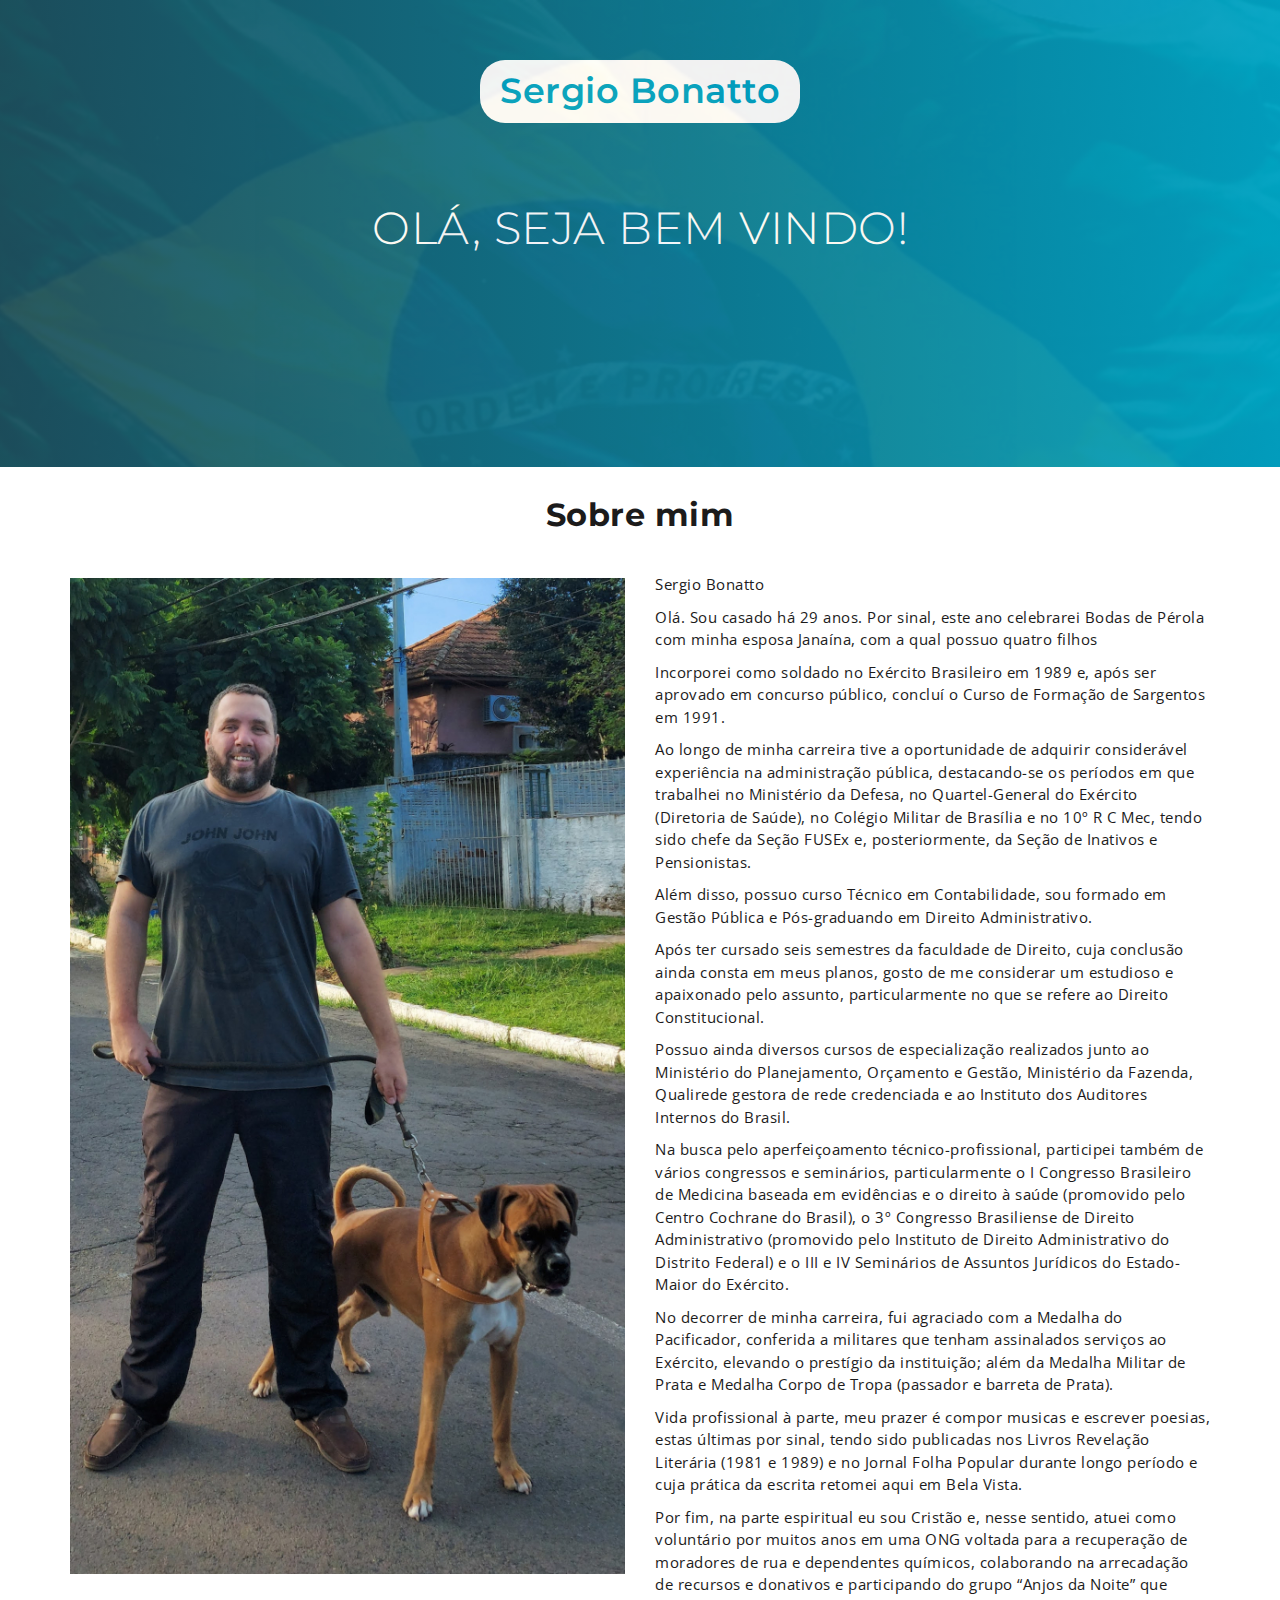
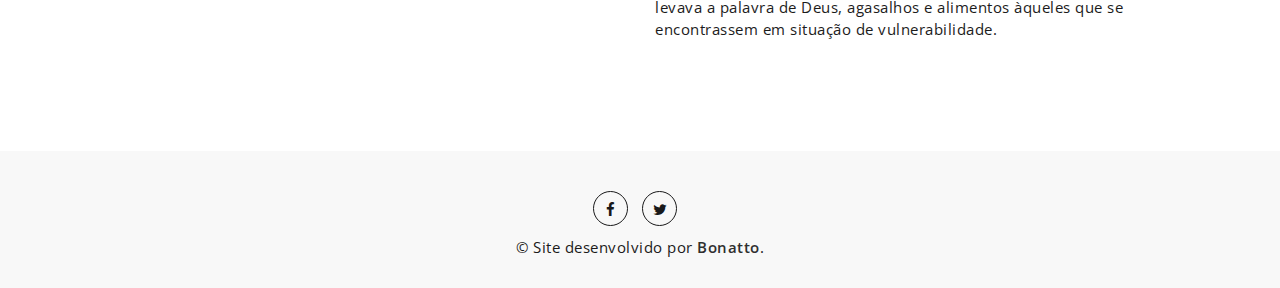
<file: index.html>
<!DOCTYPE html>
<html lang="en">
  <head>
    <meta charset="utf-8">
    <meta http-equiv="X-UA-Compatible" content="IE=edge">
    <meta name="viewport" content="width=device-width, initial-scale=1"/>
    <meta name="description" content="Oficial do Exército Brasileiro, formado em gestão publica, filiado ao partido avante"/>

		<!--[if lt IE 9]>
     The above 3 meta tags *must* come first in the head; any other head content must come *after* these tags -->
    <title>Tenente Bonatto</title>
    <!-- Favicon -->
    <link rel="shortcut icon" type="image/icon" href="assets/images/favicon.png"/>
    <!-- Font Awesome -->
    <link href="https://maxcdn.bootstrapcdn.com/font-awesome/4.6.3/css/font-awesome.min.css" rel="stylesheet">
    <!-- Bootstrap -->
    <link href="assets/css/bootstrap.min.css" rel="stylesheet">
    <!-- Slick slider -->
    <link href="assets/css/slick.css" rel="stylesheet">
    <!-- Theme color -->
    <link id="switcher" href="assets/css/theme-color/default-theme.css" rel="stylesheet">

    <!-- Main Style -->
    <link href="style.css" rel="stylesheet">

    <!-- Fonts -->

    <!-- Open Sans for body font -->
	<link href="https://fonts.googleapis.com/css?family=Open+Sans:300,400,400i,600,700,800" rel="stylesheet">
	<!-- Montserrat for title -->
	<link href="https://fonts.googleapis.com/css?family=Montserrat" rel="stylesheet">



    <!-- HTML5 shim and Respond.js for IE8 support of HTML5 elements and media queries -->
    <!-- WARNING: Respond.js doesn't work if you view the page via file:// -->
    <!--[if lt IE 9]>
      <script src="https://oss.maxcdn.com/html5shiv/3.7.2/html5shiv.min.js"></script>
      <script src="https://oss.maxcdn.com/respond/1.4.2/respond.min.js"></script>
    <![endif]-->
  </head>
  <body>

  	<!-- Start Header -->
	<header id="mu-hero" class="" role="banner">
		<!-- Start menu  -->
		<nav class="navbar navbar-fixed-top navbar-default mu-navbar">
		  	<div class="container">
			    <!-- Brand and toggle get grouped for better mobile display -->
			    <div class="navbar-header">
			      <button type="button" class="navbar-toggle collapsed" data-toggle="collapse" data-target="#bs-example-navbar-collapse-1" aria-expanded="false">
			        <span class="sr-only">Toggle navigation</span>
			        <span class="icon-bar"></span>
			        <span class="icon-bar"></span>
			        <span class="icon-bar"></span>
			      </button>

			      <!-- Logo -->
			      <a class="navbar-brand" href="index.html">Sergio Bonatto</a>

			    </div>

			    <!-- Collect the nav links, forms, and other content for toggling -->
			    <div class="collapse navbar-collapse" id="bs-example-navbar-collapse-1">
			      	<ul class="nav navbar-nav mu-menu navbar-right">
			      		<li><a href="#mu-hero">Inicio</a></li>
				        <li><a href="#mu-about">Sobre mim</a></li>
				        <!-- <li><a href="#mu-schedule">Projetos</a></li>-->
			           <!-- <li><a href="#mu-speakers">Apoiadores</a></li>-->
			            <li><a href="https://medium.com/@tenentebonatto">Blog</a></li>

			            <!--<li><a href="#mu-sponsors">Galeria</a></li>-->
			            <li><a href=" https://api.whatsapp.com/send?phone=5567984713956&text=Olá,%20Tenente%20Bonatto,%20vamos%20Avante%20por%20BV!">Contato</a></li>
                  <li><a href="https://www.youtube.com/channel/UC2938Q3S1qqZiIgeZovB3dA/featured">YouTube</a></li>
			      	</ul>
			    </div><!-- /.navbar-collapse -->
		  	</div><!-- /.container-fluid -->
		</nav>
		<!-- End menu -->

		<div class="mu-hero-overlay">
			<div class="container">
				<div class="mu-hero-area">

					<!-- Start hero featured area -->
					<div class="mu-hero-featured-area">
						<!-- Start center Logo -->
						<div class="mu-logo-area">
							<!-- text based logo -->
							<a class="mu-logo" href="#">Sergio Bonatto</a>
							<!-- image based logo -->
							<!-- <a class="mu-logo" href="#"><img src="assets/images/logo.jpg" alt="logo img"></a> -->
						</div>
						<!-- End center Logo -->

						<div class="mu-hero-featured-content">

							<h1>OLÁ, SEJA BEM VINDO!</h1>
							<!--<h2>Nós lutamos pelo retorno da esperança em Bela vista
								<p> </p>
							<!--<p>VOTE TENENTE BONATTO</p></h2>-->

							<div class="mu-event-counter-area">
								<div id="mu-event-counter">

								</div>
							</div>

						</div>
					</div>
					<!-- End hero featured area -->

				</div>
			</div>
		</div>
	</header>
	<!-- End Header -->

	<!-- Start main content -->
	<main role="main">
		<!-- Start About -->
		<section id="mu-about">
			<div class="container">
				<div class="row">
					<div class="col-md-12">
						<div class="mu-about-area" style="margin-top: -70px; ">
							<!-- Start Feature Content -->
              <h2 style="text-align: center;">Sobre mim</h2>
							<div class="row">
								<div class="col-md-6">
									<div class="mu-about-left">
										<img class="" src="assets/images/bob.jpg" alt="foto perfil" style="margin-top:35px">
									</div>
								</div>
								<div class="col-md-6">
									<div class="mu-about-right">
										<!--<h2>Sobre mim</h2>-->
											<p>Sergio Bonatto</p>
											<p></p>
											<p>Olá. Sou casado há 29 anos. Por sinal, este ano celebrarei Bodas de Pérola com minha esposa Janaína, com a qual possuo quatro filhos</p>
											<p>Incorporei como soldado no Exército Brasileiro em 1989 e, após ser aprovado em concurso público, concluí o Curso de Formação de Sargentos em 1991.</p>
                      <p>Ao longo de minha carreira tive a oportunidade de adquirir considerável experiência na administração pública, destacando-se os períodos em que trabalhei no Ministério da Defesa, no Quartel-General do Exército (Diretoria de Saúde), no Colégio Militar de Brasília e no 10º R C Mec, tendo sido chefe da Seção FUSEx e, posteriormente, da Seção de Inativos e Pensionistas.
                      <p>Além disso, possuo curso Técnico em Contabilidade, sou formado em Gestão Pública e Pós-graduando em Direito Administrativo.</p>
											<p>Após ter cursado seis semestres da faculdade de Direito, cuja conclusão ainda consta em meus planos, gosto de me considerar um estudioso e apaixonado pelo assunto, particularmente no que se refere ao Direito Constitucional.</p>
											<p>Possuo ainda diversos cursos de especialização realizados junto ao Ministério do Planejamento, Orçamento e Gestão, Ministério da Fazenda, Qualirede gestora de rede credenciada e ao Instituto dos Auditores Internos do Brasil.</p>
											<p>Na busca pelo aperfeiçoamento técnico-profissional, participei também de vários congressos e seminários, particularmente o I Congresso Brasileiro de Medicina baseada em evidências e o direito à saúde (promovido pelo Centro Cochrane do Brasil), o 3º Congresso Brasiliense de Direito Administrativo (promovido pelo Instituto de Direito Administrativo do Distrito Federal) e o III e IV Seminários de Assuntos Jurídicos do Estado-Maior do Exército.</p>
                      <p>No decorrer de minha carreira, fui agraciado com a Medalha do Pacificador, conferida a militares que tenham assinalados serviços ao Exército, elevando o prestígio da instituição; além da Medalha Militar de Prata e Medalha Corpo de Tropa (passador e barreta de Prata).</p>
                      <p>Vida profissional à parte, meu prazer é compor musicas e escrever poesias, estas últimas por sinal, tendo sido publicadas nos Livros Revelação Literária (1981 e 1989) e no Jornal Folha Popular durante longo período e cuja prática da escrita retomei aqui em Bela Vista.</p>
                      <p>Por fim, na parte espiritual eu sou Cristão e, nesse sentido, atuei como voluntário por muitos anos em uma ONG voltada para a recuperação de moradores de rua e dependentes químicos, colaborando na arrecadação de recursos e donativos e participando do grupo “Anjos da Noite” que levava a palavra de Deus, agasalhos e alimentos àqueles que se encontrassem em situação de vulnerabilidade.</p>
                	</div>
								</div>
							</div>
							<!-- End Feature Content -->

						</div>
					</div>
				</div>
			</div>
		</section>
		<!-- End About -->

		<!-- Start Video -->
		<!--<section id="mu-video">
			<div class="mu-video-overlay">
				<div class="container">
					<div class="row">
						<div class="col-md-12">
							<div class="mu-video-area">
								<h2>Assista um vídeo sobre um pouco de mim e minhas ideias</h2>
								<a class="mu-video-play-btn" href="#"><i class="fa fa-play" aria-hidden="true"></i></a>
							</div>
						</div>
					</div>
				</div>
			</div>-->

			<!-- Start Video content -->
			<!--<div class="mu-video-content">
				<div class="mu-video-iframe-area">
					<a class="mu-video-close-btn" href="#"><i class="fa fa-times" aria-hidden="true"></i></a>
					<iframe width="560" height="315" src="https://www.youtube.com/embed/rstbu7BaUME" frameborder="0" allow="accelerometer; autoplay; clipboard-write; encrypted-media; gyroscope; picture-in-picture" allowfullscreen></iframe>
				</div>
			</div>-->
			<!-- End Video content -->

		<!-- </section>-->
		<!-- End Video -->

		<!-- Start Schedule  -->
	<!-- 	<section id="mu-schedule">
			<div class="container">
				<div class="row">
					<div class="colo-md-12">
						<div class="mu-schedule-area">

							<div class="mu-title-area">
								<h2 class="mu-title">ALGUNS PROJETOS E IDEIAS</h2>
								<p>A seguir estão elencadas apenas algumas das ideias que pretendo desenvolver na Câmara de Vereadores.</p>
							</div>

							<div class="mu-schedule-content-area">-->
								<!-- Nav tabs -->
							<!-- 	<ul class="nav nav-tabs mu-schedule-menu" role="tablist">
								    <li role="presentation" class="active"></li>
								</ul>-->

								<!-- Tab panes -->
                <!-- <div class="row" style="margin-left: 10%;margin-right: 10%;">
                      <div class="propostas">
								    	  <p><h4>Infraestrutura</h4></p>
                        <p>- Elaboração de projetos de lei que viabilizem a realização de Parcerias Público-privadas PPP para restauração e manutenção de praças e locais públicos;</p>
                        <p>- Apresentação de projetos de lei no sentido de possibilitar convênios com o Exército para recuperação e manutenção das vias públicas;</p>
                        <p>- Buscar investimentos junto a outras esferas de governo, à iniciativa privada e aos poderes legislativos (estadual e federal) auxiliando o município na captação de recursos;</p>
                        <p>- Apoiar a Prefeitura Municipal na realização de um estudo contando com a participação de representantes dos municípios limítrofes, técnicos do Conselho Estadual de Recursos Hídricos – CERH/MS e do Instituto de Meio Ambiente de Mato Grosso do Sul – IMASUL, a fim de desenvolver ações para combater o assoreamento do Rio Apa e recuperar a mata ciliar, trazendo uma solução efetiva e duradoura no sentido de restaurar a Praia do Pompílio;</p>
                        <ul class="nav nav-tabs mu-schedule-menu" role="tablist">
        								    <li role="presentation" class="active"></li>
        								</ul>
                        <p><h4>Turismo e geração de empregos</h4></p>
                        <p>- Apoiar as ações necessárias à institucionalização da adesão de Bela Vista ao Sistema Nacional de Cultura (SNC), fato que propiciará o acesso a cursos de formação de gestores e conselheiros de políticas culturais junto ao Ministério do Turismo e a captação de recursos e investimentos para desenvolver o turismo cultural em nossa cidade;</p>
                        <p>- Criação da semana de valorização patrimônio histórico-cultural para divulgação da cidade roteiro turístico-cultural do MS;</p>
                        <p>- Atuar junto ao Poder legislativo e à Prefeitura Municipal para o tombamento da Paróquia de Santo Afonso (Igreja de Pedra) como patrimônio histórico e auxiliar os mantenedores na captação de investimentos por meio do Fundo Cultural do BNDES e de leis de incentivo cultural, como a Lei Rouanet, para executar as necessárias obras de restauração e conservação;</p>
                        <p>- Atuar junto à iniciativa privada a fim de trazer cursos preparatórios acessíveis e de qualidade visando preparar os jovens para os concursos da área militar;</p>
                        <p>- Buscar junto à Prefeitura Municipal e às instituições privadas de interesse público a ampliação da oferta de cursos profissionalizantes do SESI, SENAI, SEBRAE e outros de forma gratuita para a população;</p>
                        <p>- Colaborar com o Poder Executivo Municipal no desenvolvimento de um calendário turístico-cultural de Bela Vista, que divulgue os monumentos e fatos históricos da cidade, particularmente a Retirada da Laguna, visando atrair recursos e desenvolver o turismo;</p>
                        <ul class="nav nav-tabs mu-schedule-menu" role="tablist">
        								    <li role="presentation" class="active"></li>
        								</ul>
                        <p><h4>Saúde</h4></p>
                        <p>- Aprovação de projetos de lei que viabilizem a realização de parceria com hospitais públicos e privados de outras cidades, obtenção de equipamentos e colaboração em especialidades médicas;</p>
                        <ul class="nav nav-tabs mu-schedule-menu" role="tablist">
        								    <li role="presentation" class="active"></li>
        								</ul>
                        <p><h4>Segurança pública</h4></p>
                        <p>- Atuar junto à Prefeitura Municipal para a criação de uma Guarda Municipal com vistas a proteger o Patrimônio Público e auxiliar as forças de segurança pública na manutenção da lei e da ordem;</p>
                        <ul class="nav nav-tabs mu-schedule-menu" role="tablist">
        								    <li role="presentation" class="active"></li>
        								</ul>
                        <p><h4>Educação</h4></p>
                        <p>- Desenvolver diversas ações junto aos Poderes Executivos Federal e Estadual, buscando, futuramente, a implantação de uma escola cívico-militar em Bela Vista;</p>
                        <ul class="nav nav-tabs mu-schedule-menu" role="tablist">
        								    <li role="presentation" class="active"></li>
        								</ul>
                        <p><h4>Gestão pública</h4></p>
                        <p>- Implementação de ações voltadas à prática da governança e gestão no legislativo municipal;</p>
                        <p>- Apoiar o Poder Executivo Municipal no diagnóstico de necessidades e na consolidação de diretrizes de governança para as organizações da administração pública municipal, visando disciplinar critérios gerais de governança, gestão de riscos e controles internos na administração pública do município de Bela Vista;</p>
                      </div>
                  </div>
								</div>
							</div>
						</div>
					</div>
				</div>
			</div>
		</section> -->
		<!-- End Schedule -->



		<!-- Start Venue -->
		<!--<section id="mu-venue">
			<div class="mu-venue-area">
				<div class="row">

					<div class="col-md-6">
						<div class="mu-venue-map">
							<iframe src="https://goo.gl/maps/Dqrpe75UyjVKmsPg6" width="100%" height="450" frameborder="0" style="border:0" allowfullscreen></iframe>
						</div>
					</div>

					<div class="col-md-6">
						<div class="mu-venue-address">
							<h2>VENUE <i class="fa fa-chevron-right" aria-hidden="true"></i></h2>
							<h3>Orange County Convention Center</h3>
							<h4>9800 International Dr, Orlando, FL 32819, USA</h4>
							<p>Lorem ipsum dolor sit amet, consectetur adipisicing elit. Dolorem reiciendis incidunt accusantium porro amet repellendus hic corporis fugiat officiis, sequi iste distinctio possimus dignissimos, veniam quae delectus. Fuga, modi, perferendis!</p>
						</div>
					</div>

				</div>
			</div>
		</section>-->
		<!-- End Venue -->





		<!-- Start Contact
		<section id="mu-contact">
			<div class="container">
				<div class="row">
					<div class="col-md-12">
						<div class="mu-contact-area">

							<div class="mu-title-area">
								<h2 class="mu-heading-title">Entre em contato</h2>
								<p>Utilize este espaço para enviar idéias, sugestões, críticas e/ou reclamações diretamente ao Tenente Bonatto</p>
							</div>

							 Start Contact Content
							<div class="mu-contact-content">
								<div class="row">

								<div class="col-md-12">
									<div class="mu-contact-form-area">
										<div id="form-messages"></div>
											<form id="ajax-contact" method="post" action="mailer.php" class="mu-contact-form">
												<div class="form-group">
													<input type="text" class="form-control" placeholder="Nome" id="name" name="name" required>
												</div>
												<div class="form-group">
													<input type="email" class="form-control" placeholder="Seu Email" id="email" name="email" required>
												</div>
												<div class="form-group">
													<textarea class="form-control" placeholder="Mensagem" id="message" name="message" required></textarea>
												</div>
												<button type="submit" class="mu-send-msg-btn"><span>ENVIAR</span></button>
								            </form>
										</div>
									</div>
								</div>
							</div>
							 End Contact Content -->
						</div>
					</div>
				</div>
			</div>
		</section>
		<!-- End Contact -->

	</main>

	<!-- End main content -->


	<!-- Start footer -->
	<footer id="mu-footer" role="contentinfo">
			<div class="container">
				<div class="mu-footer-area">
					<div class="mu-footer-top">
						<div class="mu-social-media">
							<a href="https://www.facebook.com/tenbonatto"><i class="fa fa-facebook"></i></a>
							<a href="https://twitter.com/tenentebonatto"><i class="fa fa-twitter"></i></a>
							<!--<a href="#"><i class="fa fa-google-plus"></i></a>
							<a href="#"><i class="fa fa-linkedin"></i></a>
							<a href="#"><i class="fa fa-youtube"></i></a>-->
						</div>
					</div>
					<div class="mu-footer-bottom">
						<p class="mu-copy-right">&copy; Site desenvolvido por <a rel="nofollow" href="https://sergiobonatto.github.io/">Bonatto</a>.
            </p>
					</div>
				</div>
			</div>

	</footer>
	<!-- End footer -->



    <!-- jQuery library -->
    <script src="https://ajax.googleapis.com/ajax/libs/jquery/1.11.3/jquery.min.js"></script>
    <!-- Include all compiled plugins (below), or include individual files as needed -->
    <!-- Bootstrap -->
    <script src="assets/js/bootstrap.min.js"></script>
	<!-- Slick slider -->
    <script type="text/javascript" src="assets/js/slick.min.js"></script>
    <!-- Event Counter -->
    <script type="text/javascript" src="assets/js/jquery.countdown.min.js"></script>
    <!-- Ajax contact form  -->
    <script type="text/javascript" src="assets/js/app.js"></script>



    <!-- Custom js -->
	<script type="text/javascript" src="assets/js/custom.js"></script>




  </body>
</html>
</file>
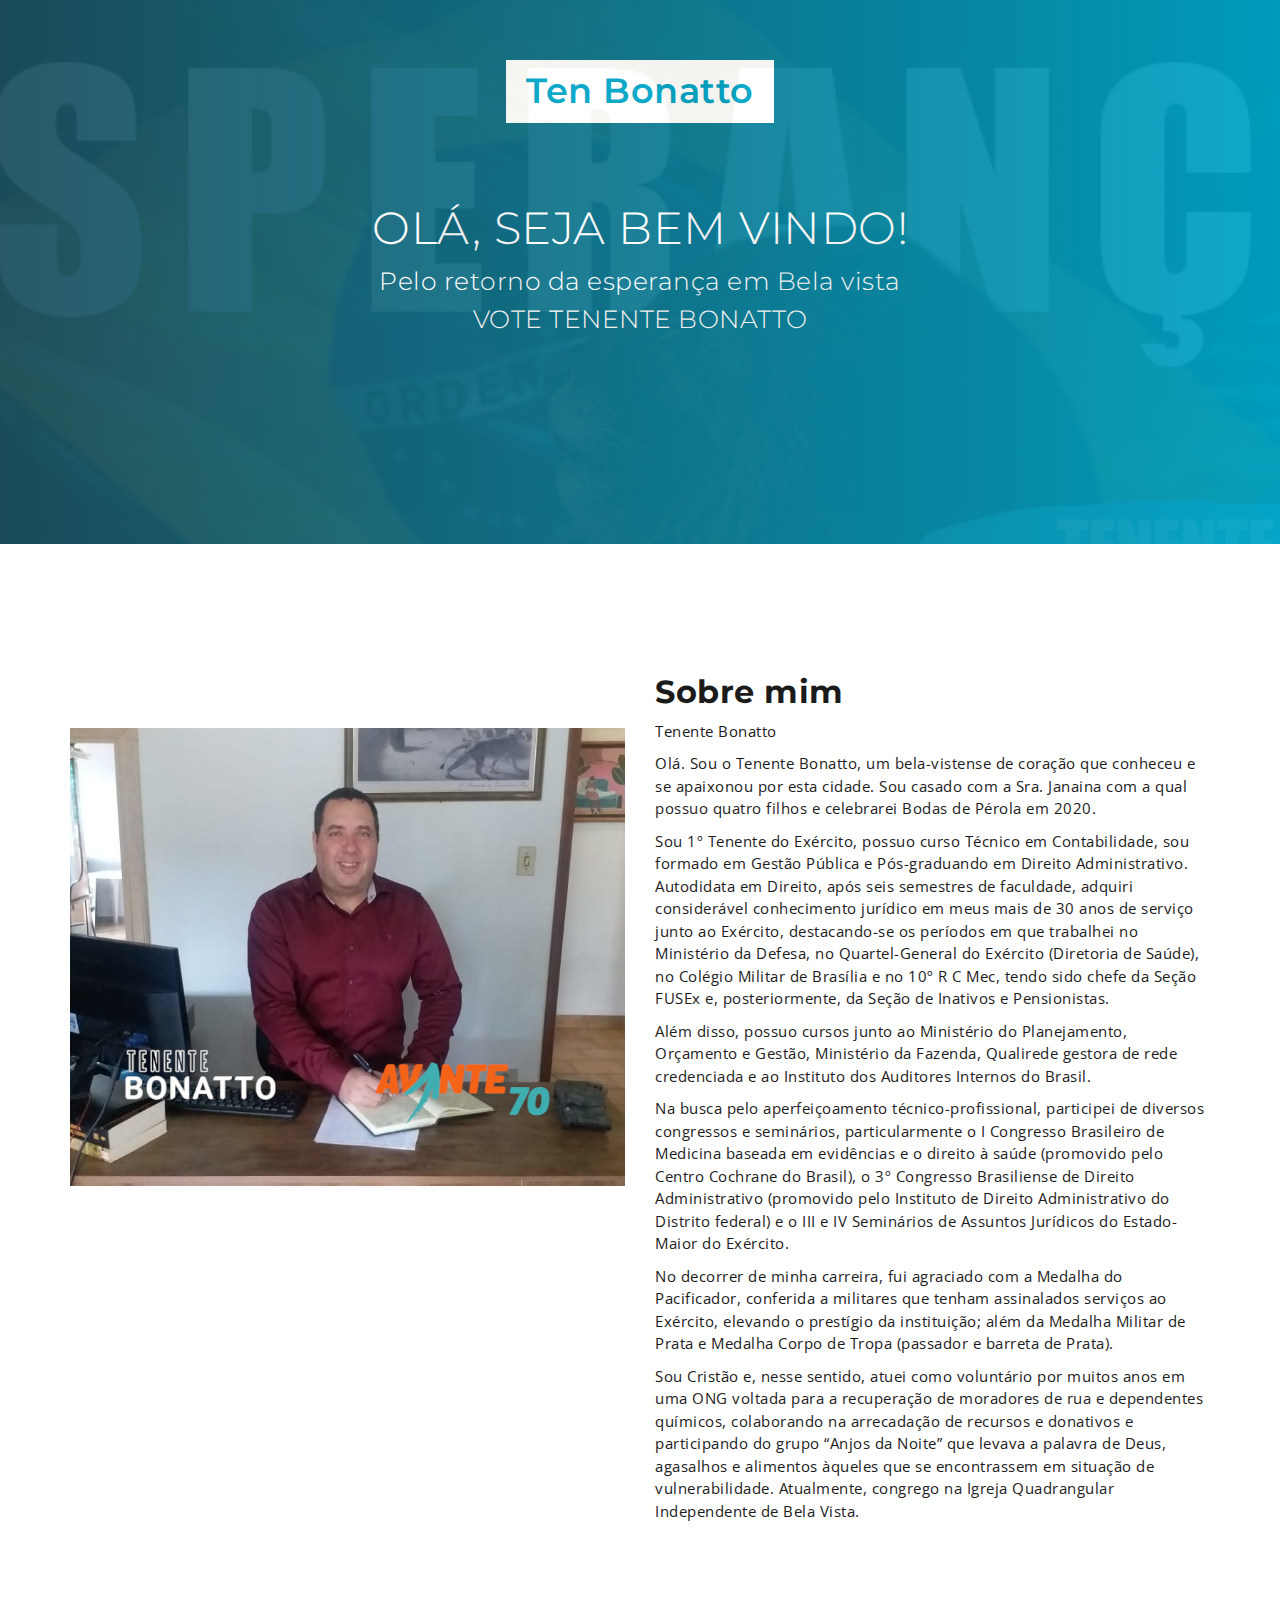
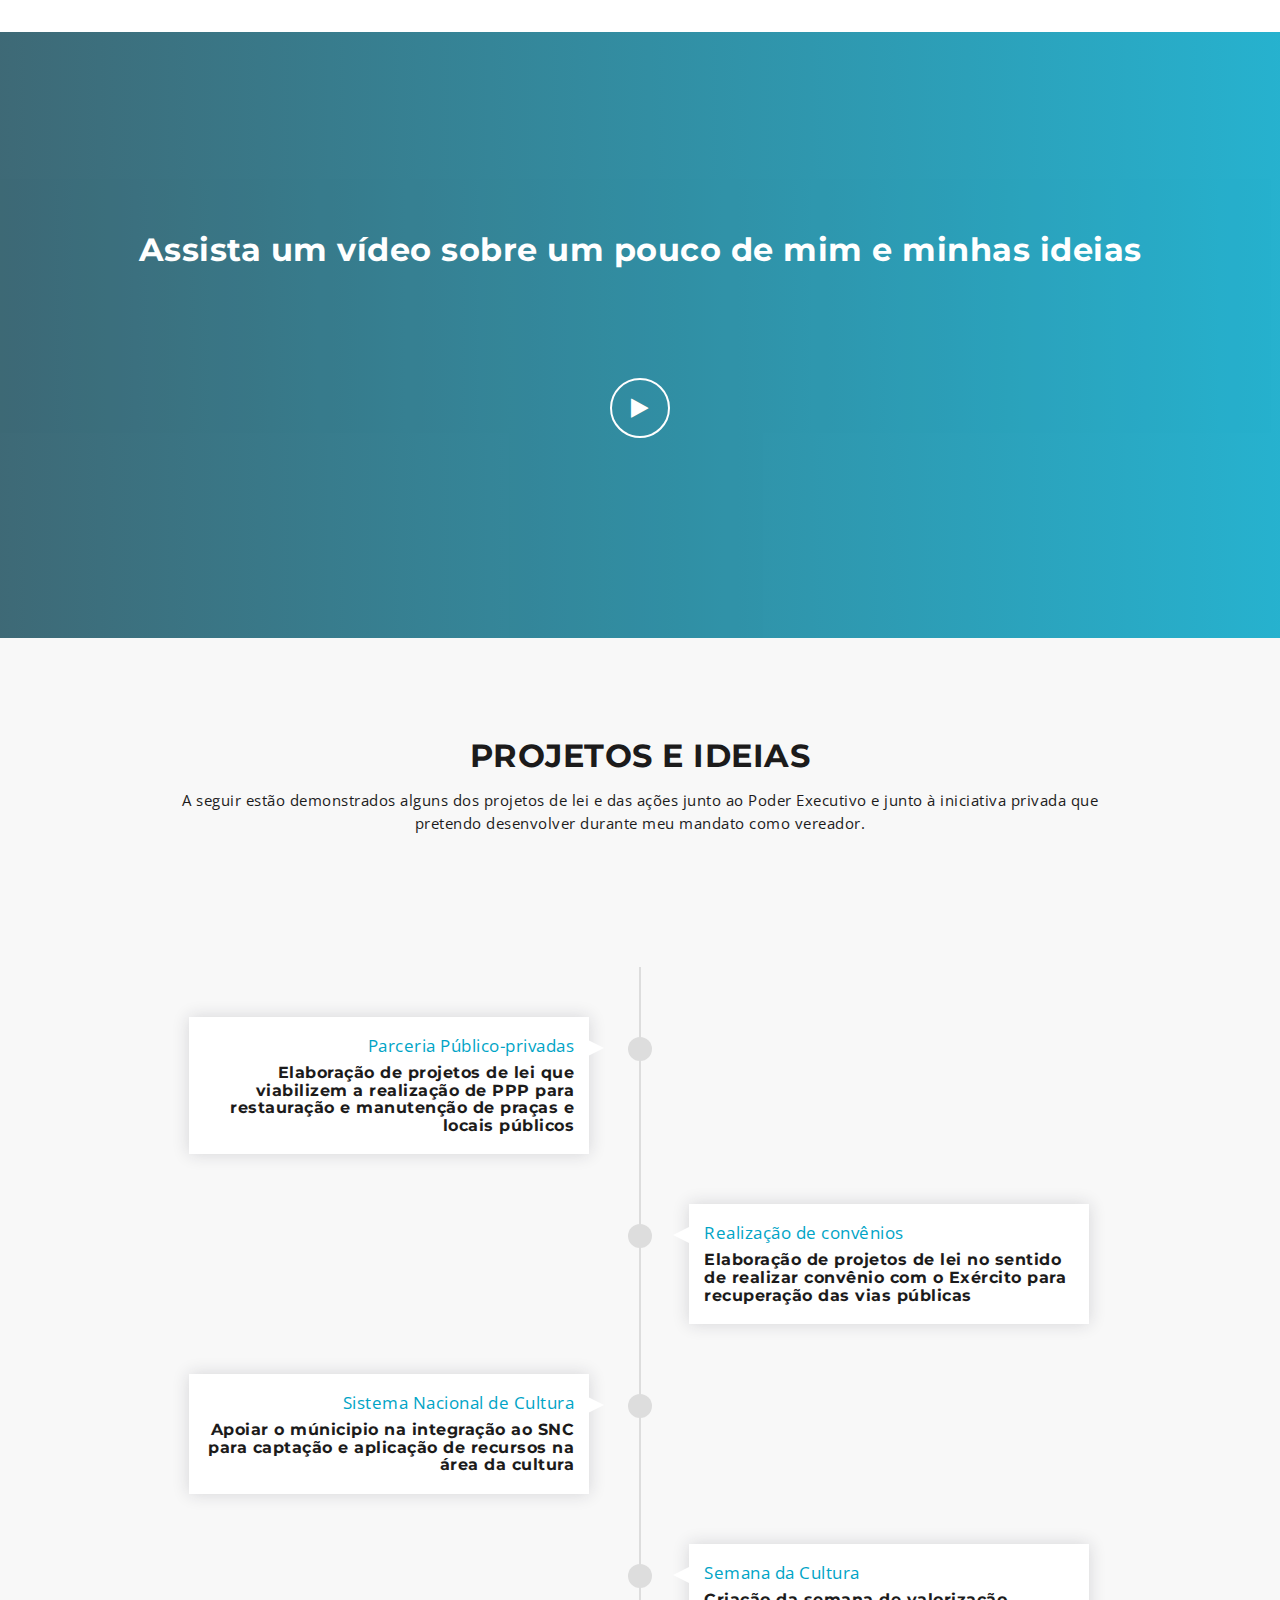
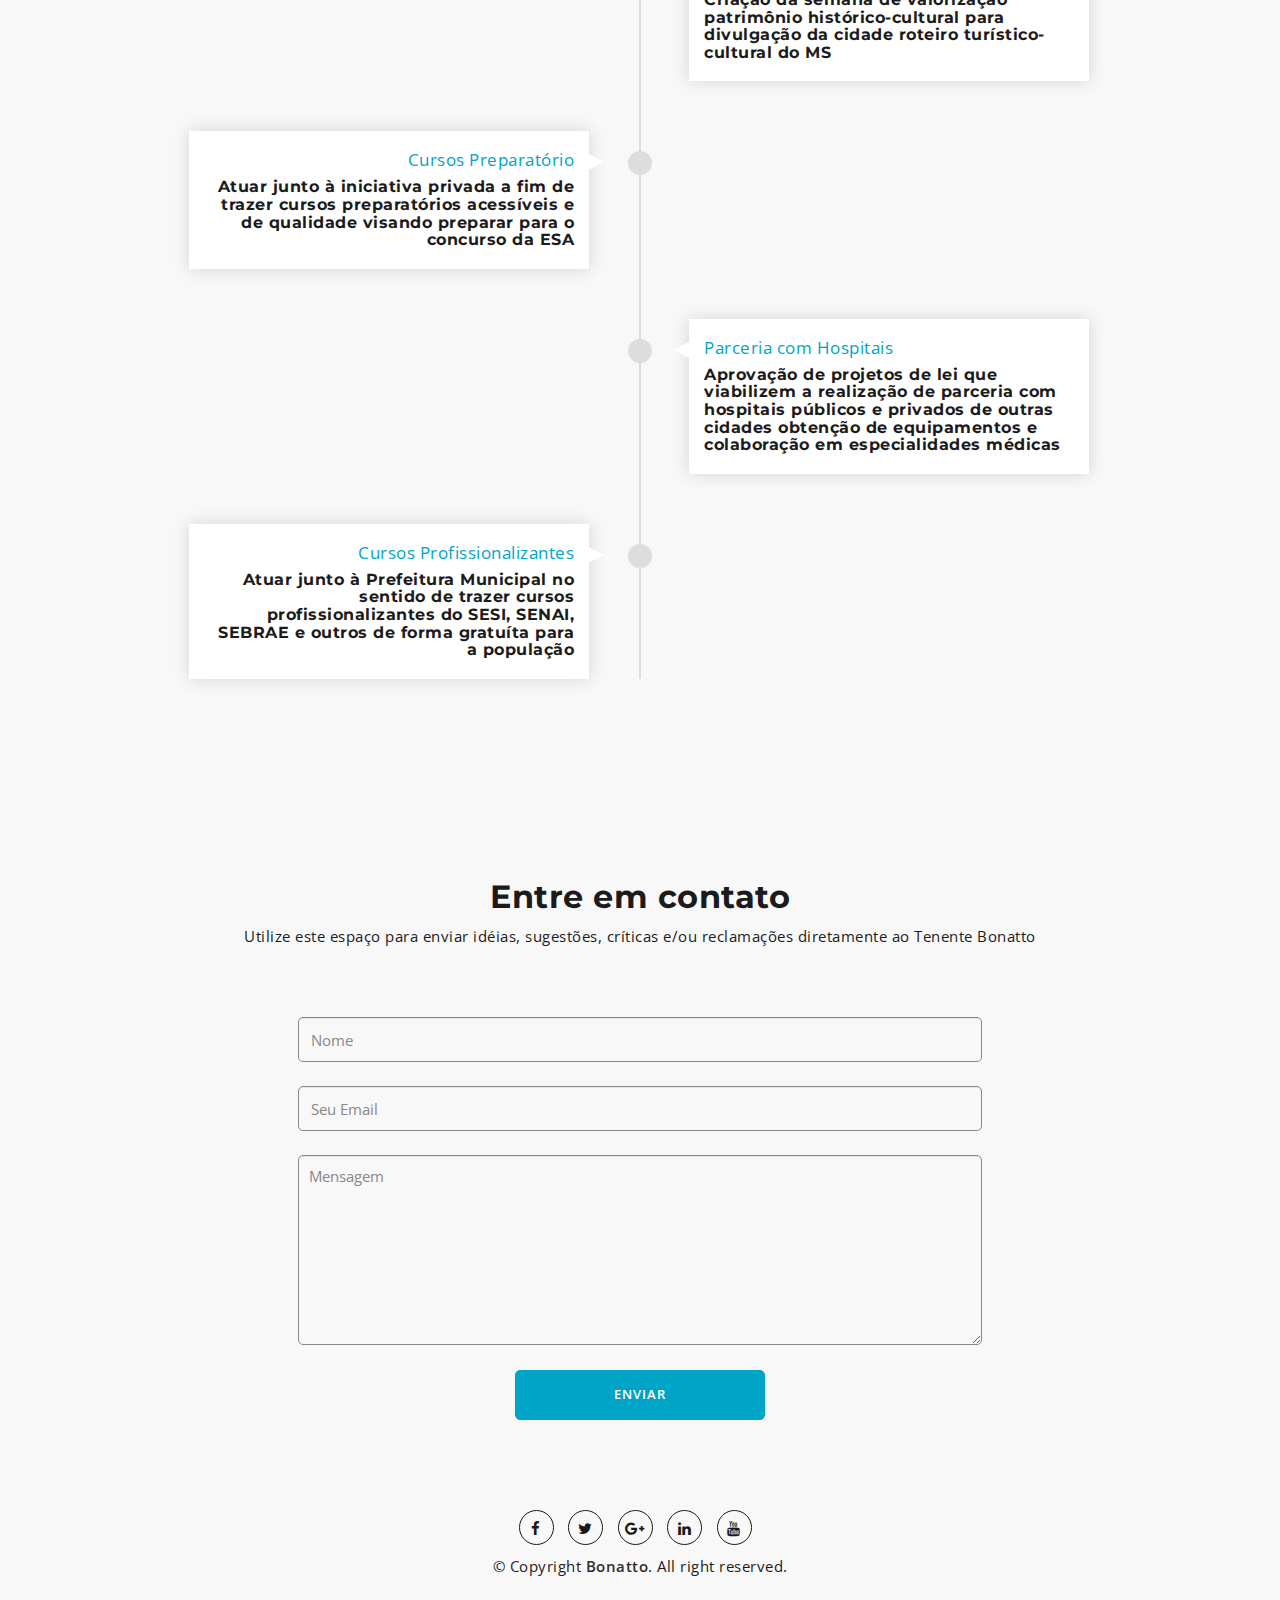
<file: markups-eventoz/index.html>
<!DOCTYPE html>
<html lang="en">
  <head>
    <meta charset="utf-8">
    <meta http-equiv="X-UA-Compatible" content="IE=edge">
    <meta name="viewport" content="width=device-width, initial-scale=1">
    <meta name="description" content="Oficial do Exército Brasileiro, formado em gestão publica, filiado ao partido avante"/>

		<!--[if lt IE 9]>
    <!-- The above 3 meta tags *must* come first in the head; any other head content must come *after* these tags -->
    <title>Tenente Bonatto</title>
    <!-- Favicon -->
    <link rel="shortcut icon" type="image/icon" href="assets/images/favicon.png"/>
    <!-- Font Awesome -->
    <link href="https://maxcdn.bootstrapcdn.com/font-awesome/4.6.3/css/font-awesome.min.css" rel="stylesheet">
    <!-- Bootstrap -->
    <link href="assets/css/bootstrap.min.css" rel="stylesheet">
    <!-- Slick slider -->
    <link href="assets/css/slick.css" rel="stylesheet">
    <!-- Theme color -->
    <link id="switcher" href="assets/css/theme-color/default-theme.css" rel="stylesheet">

    <!-- Main Style -->
    <link href="style.css" rel="stylesheet">

    <!-- Fonts -->

    <!-- Open Sans for body font -->
	<link href="https://fonts.googleapis.com/css?family=Open+Sans:300,400,400i,600,700,800" rel="stylesheet">
	<!-- Montserrat for title -->
	<link href="https://fonts.googleapis.com/css?family=Montserrat" rel="stylesheet">
 
 
	
    <!-- HTML5 shim and Respond.js for IE8 support of HTML5 elements and media queries -->
    <!-- WARNING: Respond.js doesn't work if you view the page via file:// -->
    <!--[if lt IE 9]>
      <script src="https://oss.maxcdn.com/html5shiv/3.7.2/html5shiv.min.js"></script>
      <script src="https://oss.maxcdn.com/respond/1.4.2/respond.min.js"></script>
    <![endif]-->
  </head>
  <body>
  	
  	<!-- Start Header -->
	<header id="mu-hero" class="" role="banner">
		<!-- Start menu  -->
		<nav class="navbar navbar-fixed-top navbar-default mu-navbar">
		  	<div class="container">
			    <!-- Brand and toggle get grouped for better mobile display -->
			    <div class="navbar-header">
			      <button type="button" class="navbar-toggle collapsed" data-toggle="collapse" data-target="#bs-example-navbar-collapse-1" aria-expanded="false">
			        <span class="sr-only">Toggle navigation</span>
			        <span class="icon-bar"></span>
			        <span class="icon-bar"></span>
			        <span class="icon-bar"></span>
			      </button>

			      <!-- Logo -->
			      <a class="navbar-brand" href="index.html">Ten Bonatto</a>

			    </div>

			    <!-- Collect the nav links, forms, and other content for toggling -->
			    <div class="collapse navbar-collapse" id="bs-example-navbar-collapse-1">
			      	<ul class="nav navbar-nav mu-menu navbar-right">
			      		<li><a href="#mu-hero">Inicio</a></li>
				        <li><a href="#mu-about">Sobre mim</a></li>
				        <li><a href="#mu-schedule">Projetos</a></li>
			           <!-- <li><a href="#mu-speakers">Apoiadores</a></li>-->
			            <li><a href="https://medium.com/@tenentebonatto">Blog</a></li>
			            
			            <!--<li><a href="#mu-sponsors">Galeria</a></li>-->
			            <li><a href="#mu-contact">Contato</a></li>
			      	</ul>
			    </div><!-- /.navbar-collapse -->
		  	</div><!-- /.container-fluid -->
		</nav>
		<!-- End menu -->

		<div class="mu-hero-overlay">
			<div class="container">
				<div class="mu-hero-area">

					<!-- Start hero featured area -->
					<div class="mu-hero-featured-area">
						<!-- Start center Logo -->
						<div class="mu-logo-area">
							<!-- text based logo -->
							<a class="mu-logo" href="#">Ten Bonatto</a>
							<!-- image based logo -->
							<!-- <a class="mu-logo" href="#"><img src="assets/images/logo.jpg" alt="logo img"></a> -->
						</div>
						<!-- End center Logo -->

						<div class="mu-hero-featured-content">

							<h1>OLÁ, SEJA BEM VINDO!</h1>
							<h2>Pelo retorno da esperança em Bela vista
								<p> </p>
							<p>VOTE TENENTE BONATTO</p></h2>

							<div class="mu-event-counter-area">
								<div id="mu-event-counter">
									
								</div>
							</div>

						</div>
					</div>
					<!-- End hero featured area -->

				</div>
			</div>
		</div>
	</header>
	<!-- End Header -->
	
	<!-- Start main content -->
	<main role="main">
		<!-- Start About -->
		<section id="mu-about">
			<div class="container">
				<div class="row">
					<div class="col-md-12">
						<div class="mu-about-area">
							<!-- Start Feature Content -->
							<div class="row">
								<div class="col-md-6">
									<div class="mu-about-left">
										<img class="" src="assets/images/perfil pai788.jpeg" alt="Men Speaker" style="margin-top: 84px;">
									</div>
								</div>
								<div class="col-md-6">
									<div class="mu-about-right">
										<h2>Sobre mim</h2>
											<p>Tenente Bonatto</p>
											<p></p>
											<p>Olá. Sou o Tenente Bonatto, um bela-vistense de coração que conheceu e se apaixonou por esta cidade. Sou casado com a Sra. Janaina com a qual possuo quatro filhos e celebrarei Bodas de Pérola em 2020.</p>
											<p>Sou 1º Tenente do Exército, possuo curso Técnico em Contabilidade, sou formado em Gestão Pública e Pós-graduando em Direito Administrativo. Autodidata em Direito, após seis semestres de faculdade, adquiri considerável conhecimento jurídico em meus mais de 30 anos de serviço junto ao Exército, destacando-se os períodos em que trabalhei no Ministério da Defesa, no Quartel-General do Exército (Diretoria de Saúde), no Colégio Militar de Brasília e no 10º R C Mec, tendo sido chefe da Seção FUSEx e, posteriormente, da Seção de Inativos e Pensionistas.</p>
											<p>Além disso, possuo cursos junto ao Ministério do Planejamento, Orçamento e Gestão, Ministério da Fazenda, Qualirede gestora de rede credenciada e ao Instituto dos Auditores Internos do Brasil.</p>
											<p>Na busca pelo aperfeiçoamento técnico-profissional, participei de diversos congressos e seminários, particularmente o I Congresso Brasileiro de Medicina baseada em evidências e o direito à saúde (promovido pelo Centro Cochrane do Brasil), o 3º Congresso Brasiliense de Direito Administrativo (promovido pelo Instituto de Direito Administrativo do Distrito federal) e o III e IV Seminários de Assuntos Jurídicos do Estado-Maior do Exército.</p>
											<p>No decorrer de minha carreira, fui agraciado com a Medalha do Pacificador, conferida a militares que tenham assinalados serviços ao Exército, elevando o prestígio da instituição; além da Medalha Militar de Prata e Medalha Corpo de Tropa (passador e barreta de Prata).</p>
											<p>Sou Cristão e, nesse sentido, atuei como voluntário por muitos anos em uma ONG voltada para a recuperação de moradores de rua e dependentes químicos, colaborando na arrecadação de recursos e donativos e participando do grupo “Anjos da Noite” que levava a palavra de Deus, agasalhos e alimentos àqueles que se encontrassem em situação de vulnerabilidade. Atualmente, congrego na Igreja Quadrangular Independente de Bela Vista.</p>
									</div>
								</div>
							</div>
							<!-- End Feature Content -->

						</div>
					</div>
				</div>
			</div>
		</section>
		<!-- End About -->

		<!-- Start Video -->
		<section id="mu-video">
			<div class="mu-video-overlay">
				<div class="container">
					<div class="row">
						<div class="col-md-12">
							<div class="mu-video-area">
								<h2>Assista um vídeo sobre um pouco de mim e minhas ideias</h2>
								<a class="mu-video-play-btn" href="#"><i class="fa fa-play" aria-hidden="true"></i></a>
							</div>
						</div>
					</div>
				</div>
			</div>

			<!-- Start Video content -->
			<div class="mu-video-content">
				<div class="mu-video-iframe-area">
					<a class="mu-video-close-btn" href="#"><i class="fa fa-times" aria-hidden="true"></i></a>
					<iframe width="854" height="480" src="https://www.youtube.com/watch?v=9uZIrHjvBis&feature=youtu.be" frameborder="0" allowfullscreen></iframe>
				</div>
			</div>
			<!-- End Video content -->

		</section>
		<!-- End Video -->

		<!-- Start Schedule  -->
		<section id="mu-schedule">
			<div class="container">
				<div class="row">
					<div class="colo-md-12">
						<div class="mu-schedule-area">

							<div class="mu-title-area">
								<h2 class="mu-title">PROJETOS E IDEIAS</h2>
								<p>A seguir estão demonstrados alguns dos projetos de lei e das ações junto ao Poder Executivo e junto à iniciativa privada que pretendo desenvolver durante meu mandato como vereador.</p>
							</div>

							<div class="mu-schedule-content-area">
								<!-- Nav tabs -->
								<ul class="nav nav-tabs mu-schedule-menu" role="tablist">
								    <li role="presentation" class="active"></li>
								    
								    
								</ul>

								<!-- Tab panes -->
								<div class="tab-content mu-schedule-content">
								    <div role="tabpanel" class="tab-pane fade mu-event-timeline in active" id="first-day">
								    	<ul>
								    		<li>
								    			<div class="mu-single-event">
								    			
								    				<p class="mu-event-time">Parceria Público-privadas</p>
								    				<h3>Elaboração de projetos de lei que viabilizem a realização de PPP para restauração e manutenção de praças e locais públicos</h3>
								    			</div>
								    		</li>
								    		<li>
								    			<div class="mu-single-event">
								    				
								    				<p class="mu-event-time">Realização de convênios</p>
								    				<h3>Elaboração de projetos de lei no sentido de realizar convênio com o Exército para recuperação das vias públicas</h3>

								    			</div>
								    		</li>
								    		<li>
								    			<div class="mu-single-event">
								    				
								    				<p class="mu-event-time">Sistema Nacional de Cultura</p>
								    				<h3>Apoiar o múnicipio na integração ao SNC para captação e aplicação de recursos na área da cultura </h3>
								    				
								    			</div>
								    		</li>
								    		<li>
								    			<div class="mu-single-event">
								    				
								    				<p class="mu-event-time">Semana da Cultura</p>
								    				<h3>Criação da semana de valorização patrimônio histórico-cultural para divulgação da cidade roteiro turístico-cultural do MS</h3>
								    			</div>
								    		</li>
								    		<li>
								    			<div class="mu-single-event">
								    				<p class="mu-event-time">Cursos Preparatório</p>
								    				<h3>Atuar junto à iniciativa privada a fim de trazer cursos preparatórios acessíveis e de qualidade visando preparar para o concurso da ESA </h3>
								    			</div>
								    		</li>
								    		<li>
								    			<div class="mu-single-event">
								    				
								    				<p class="mu-event-time">Parceria com Hospitais</p>
								    				<h3>Aprovação de projetos de lei que viabilizem a realização de parceria com hospitais públicos e privados de outras cidades obtenção de equipamentos e colaboração em especialidades médicas </h3>
								    			</div>
								    		</li>
								    		<li>
								    			<div class="mu-single-event">
								    				<p class="mu-event-time">Cursos Profissionalizantes</p>
								    				<h3>Atuar junto à Prefeitura Municipal no sentido de trazer cursos profissionalizantes do SESI, SENAI, SEBRAE e outros de forma gratuíta para a população</h3>
								    			</div>
								    		</li>
								    	</ul>
								    </div>
								    <div role="tabpanel" class="tab-pane fade mu-event-timeline" id="second-day">
								    	<ul>
								    		<li>
								    			<div class="mu-single-event">
								    				<p class="mu-event-time">9.00 AM</p>
								    				<h3>Breakfast</h3>
								    			</div>
								    		</li>
								    		<li>
								    			<div class="mu-single-event">
								    				<img src="assets/images/speaker-1.jpg" alt="event speaker">
								    				<p class="mu-event-time">10.00 AM</p>
								    				<h3>Advanced SVG Animations</h3>
								    				<span>By Karl Groves</span>
								    			</div>
								    		</li>
								    		<li>
								    			<div class="mu-single-event">
								    				<img src="assets/images/speaker-2.jpg" alt="event speaker">
								    				<p class="mu-event-time">11.00 AM</p>
								    				<h3>Presenting Work with Confidence</h3>
								    				<span>By Sarah Dransner</span>
								    			</div>
								    		</li>
								    		<li>
								    			<div class="mu-single-event">
								    				<img src="assets/images/speaker-3.jpg" alt="event speaker">
								    				<p class="mu-event-time">12.00 AM</p>
								    				<h3>Keynote on UX & UI Design</h3>
								    				<span>By Ned Stark</span>
								    			</div>
								    		</li>
								    		<li>
								    			<div class="mu-single-event">
								    				<p class="mu-event-time">1.00 PM</p>
								    				<h3>The End</h3>
								    			</div>
								    		</li>
								    	</ul>
								    </div>
								    <div role="tabpanel" class="tab-pane fade mu-event-timeline" id="third-day">
								    	<ul>
								    		<li>
								    			<div class="mu-single-event">
								    				<p class="mu-event-time">9.00 AM</p>
								    				<h3>Breakfast</h3>
								    			</div>
								    		</li>
								    		<li>
								    			<div class="mu-single-event">
								    				<img src="assets/images/speaker-1.jpg" alt="event speaker">
								    				<p class="mu-event-time">10.00 AM</p>
								    				<h3>Advanced SVG Animations</h3>
								    				<span>By Karl Groves</span>
								    			</div>
								    		</li>
								    		<li>
								    			<div class="mu-single-event">
								    				<img src="assets/images/speaker-2.jpg" alt="event speaker">
								    				<p class="mu-event-time">11.00 AM</p>
								    				<h3>Presenting Work with Confidence</h3>
								    				<span>By Sarah Dransner</span>
								    			</div>
								    		</li>
								    		<li>
								    			<div class="mu-single-event">
								    				<img src="assets/images/speaker-3.jpg" alt="event speaker">
								    				<p class="mu-event-time">12.00 AM</p>
								    				<h3>Keynote on UX & UI Design</h3>
								    				<span>By Ned Stark</span>
								    			</div>
								    		</li>
								    		<li>
								    			<div class="mu-single-event">
								    				<p class="mu-event-time">1.00 PM</p>
								    				<h3>The End</h3>
								    			</div>
								    		</li>
								    	</ul>
								    </div>
								    
								</div>

							</div>
							
						</div>
					</div>
				</div>
			</div>
		</section>
		<!-- End Schedule -->

		

		<!-- Start Venue -->
		<!--<section id="mu-venue">
			<div class="mu-venue-area">
				<div class="row">

					<div class="col-md-6">
						<div class="mu-venue-map">
							<iframe src="https://goo.gl/maps/Dqrpe75UyjVKmsPg6" width="100%" height="450" frameborder="0" style="border:0" allowfullscreen></iframe>
						</div>
					</div>

					<div class="col-md-6">
						<div class="mu-venue-address">
							<h2>VENUE <i class="fa fa-chevron-right" aria-hidden="true"></i></h2>
							<h3>Orange County Convention Center</h3>
							<h4>9800 International Dr, Orlando, FL 32819, USA</h4>
							<p>Lorem ipsum dolor sit amet, consectetur adipisicing elit. Dolorem reiciendis incidunt accusantium porro amet repellendus hic corporis fugiat officiis, sequi iste distinctio possimus dignissimos, veniam quae delectus. Fuga, modi, perferendis!</p>
						</div>
					</div>

				</div>
			</div>
		</section>-->
		<!-- End Venue -->
			
		

		

		<!-- Start Contact -->
		<section id="mu-contact">
			<div class="container">
				<div class="row">
					<div class="col-md-12">
						<div class="mu-contact-area">

							<div class="mu-title-area">
								<h2 class="mu-heading-title">Entre em contato</h2>
								<p>Utilize este espaço para enviar idéias, sugestões, críticas e/ou reclamações diretamente ao Tenente Bonatto</p>
							</div>

							<!-- Start Contact Content -->
							<div class="mu-contact-content">
								<div class="row">

								<div class="col-md-12">
									<div class="mu-contact-form-area">
										<div id="form-messages"></div>
											<form id="ajax-contact" method="post" action="mailer.php" class="mu-contact-form">
												<div class="form-group">                
													<input type="text" class="form-control" placeholder="Nome" id="name" name="name" required>
												</div>
												<div class="form-group">                
													<input type="email" class="form-control" placeholder="Seu Email" id="email" name="email" required>
												</div>              
												<div class="form-group">
													<textarea class="form-control" placeholder="Mensagem" id="message" name="message" required></textarea>
												</div>
												<button type="submit" class="mu-send-msg-btn"><span>ENVIAR</span></button>
								            </form>
										</div>
									</div>
								</div>
							</div>
							<!-- End Contact Content -->
						</div>
					</div>
				</div>
			</div>
		</section>
		<!-- End Contact -->

	</main>
	
	<!-- End main content -->	
			
			
	<!-- Start footer -->
	<footer id="mu-footer" role="contentinfo">
			<div class="container">
				<div class="mu-footer-area">
					<div class="mu-footer-top">
						<div class="mu-social-media">
							<a href="https://www.facebook.com/TenenteBonatto"><i class="fa fa-facebook"></i></a>
							<a href="https://twitter.com/bonatto_sergio"><i class="fa fa-twitter"></i></a>
							<a href="#"><i class="fa fa-google-plus"></i></a>
							<a href="#"><i class="fa fa-linkedin"></i></a>
							<a href="#"><i class="fa fa-youtube"></i></a>
						</div>
					</div>
					<div class="mu-footer-bottom">
						<p class="mu-copy-right">&copy; Copyright <a rel="nofollow" href="https://sergiobonatto.github.io/">Bonatto</a>. All right reserved.</p>
					</div>
				</div>
			</div>

	</footer>
	<!-- End footer -->

	
	
    <!-- jQuery library -->
    <script src="https://ajax.googleapis.com/ajax/libs/jquery/1.11.3/jquery.min.js"></script>
    <!-- Include all compiled plugins (below), or include individual files as needed -->
    <!-- Bootstrap -->
    <script src="assets/js/bootstrap.min.js"></script>
	<!-- Slick slider -->
    <script type="text/javascript" src="assets/js/slick.min.js"></script>
    <!-- Event Counter -->
    <script type="text/javascript" src="assets/js/jquery.countdown.min.js"></script>
    <!-- Ajax contact form  -->
    <script type="text/javascript" src="assets/js/app.js"></script>
  
       
	
    <!-- Custom js -->
	<script type="text/javascript" src="assets/js/custom.js"></script>

	
	
    
  </body>
</html>
</file>
<file: assets/css/theme-color/default-theme.css>
/*=======================================
Template Design By MarkUps	
Author URI : http://www.markups.io/
========================================*/

.mu-hero-overlay,
.mu-video-overlay {
	background-color: #00a4c6;/* fallback for old browsers */
    background: -webkit-linear-gradient(to right, #1c4f5e, #00a4c6);  /* Chrome 10-25, Safari 5.1-6 */
    background: linear-gradient(to right, #1c4f5e, #00a4c6); /* W3C, IE 10+/ Edge, Firefox 16+, Chrome 26+, Opera 12+, Safari 7+ */

}

.mu-primary-btn:hover,
.mu-primary-btn:focus,
.mu-copy-right a:hover,
.mu-copy-right a:focus,
.mu-send-msg-btn:hover,
.mu-send-msg-btn:focus,
.mu-faq-content .panel-title a:hover,
.mu-faq-content .panel-title a:focus,
.mu-faq-content .panel-title a[aria-expanded="true"],
.mu-faq-content .panel-title a>span,
.mu-menu ul li a:hover,
.mu-menu ul li a:focus,
.mu-single-speakers-info p,
.mu-single-speakers-social li a:hover,
.mu-single-speakers-social li a:focus,
.mu-logo,
.mu-logo:hover,
.mu-logo:focus,
#mu-hero .navbar-default .navbar-brand,
.mu-navbar .mu-menu li a:hover,
.mu-navbar .mu-menu li a:focus,
.mu-single-event .mu-event-time {
	color: #00a4c6;
}

.mu-speakers-slider .slick-next,
.mu-speakers-slider .slick-prev,
#mu-venue,
.mu-popular-price .mu-price-tag,
.mu-navbar .navbar-toggle,
.mu-navbar .navbar-toggle:hover,
.mu-navbar .navbar-toggle:focus,
.navbar-default .navbar-nav > .active > a, 
.navbar-default .navbar-nav > .active > a:focus, 
.navbar-default .navbar-nav > .active > a:hover,
.mu-schedule-menu li a:hover,
.mu-schedule-menu li a:focus,
.mu-schedule-menu li.active a,
.mu-schedule-menu li.active a:hover,
.mu-schedule-menu li.active a:focus {
	background-color: #00a4c6;
}

.mu-social-media a:hover,
.mu-social-media a:focus {
	border: 1px solid #00a4c6;
	color: #00a4c6;
}

.mu-contact-form .form-control:focus,
.mu-schedule-menu li a {
	border: 1px solid #00a4c6;    
} 

.mu-send-msg-btn,
.mu-send-msg-btn:focus,
.mu-register-btn:hover,
.mu-register-btn:focus,
.mu-popular-price .mu-register-btn {
	border: 1px solid #00a4c6;
	background-color: #00a4c6;
}

.mu-faq-content .panel-default > .panel-heading + .panel-collapse > .panel-body {
	border-top-color: #00a4c6;

}

.mu-reg-submit-btn:hover,
.mu-reg-submit-btn:focus {
	background-color: #00a4c6;
	border: 2px solid #00a4c6;
}
</file>
<file: style.css>
/*
Template Name: Eventoz
Author: MarkUps
Author URI: http://www.markups.io/
Version: 1.0
*/


/* Table of Content
==================================================
#BASIC TYPOGRAPHY
#HEADER
#MENU
#ABOUT US
#VIDEO
#SCHEDULE
#SPEAKERS
#VENUE
#PRICING PLANS
#REGISTER FORM
#FAQ
#OUR
#CONTACT US
#FOOTER
#RESPONSIVE STYLE
*/


/*--------------------*/
/* BASIC TYPOGRAPHY */
/*--------------------*/

body,
html {
	overflow-x:hidden;
}

body {
	font-family: 'Open Sans', sans-serif;
	font-size: 15px;
	letter-spacing: 0.5px;
	line-height: 1.5;
	color: #1c1b1b;
}

ul {
	padding: 0;
	margin: 0;
}

ul li {
	list-style: disc;
	font-size: 17px;
	line-height: 1.59;
}

a {
	text-decoration: none;
	color: #2f2f2f;
}

a:hover,
a:focus {
	outline: none;
	text-decoration: none;
}

h1,
h2,
h3,
h4,
h5,
h6 {
	font-family: 'Montserrat', sans-serif;
	font-weight: 700;
	margin-top: 0;
}


h1 {
	font-size: 38px;
}

h2 {
	font-size: 32px;
	line-height: 1.13;
}

h3 {
	font-size: 26px;
}

h4 {
	font-size: 22px;
}

h5 {
	font-size: 20px;
}

h6 {
	font-size: 18px;
}

img {
	border: none;
	max-width: 100%;
}

code {
	background-color: #ee6e73;
	border-radius: 2px;
	color: #fff;
	padding: 2px 4px;
}

pre {
	background-color: #f8f8f8;
	border: 1px solid #eee;
	border-radius: 4px;
	padding: 10px;
}

pre code {
	background-color: transparent;
	color: #333;
}

del{
	text-decoration-color: #ee6e73;
}

kbd {
	background-color: #ddd;
	padding: 4px 6px;
	border-radius: 2px;
	color: ;
}

address {
	line-height: 1.5;
	padding-left: 10px;
}

dl dt {
	font-weight: 700;
}

dl dd {
	margin-left: 0;
}

blockquote {
	background-color: #f8f8f8;
	border-radius: 0 4px 4px 0;
	padding: 5px 15px;

}

blockquote p {
	margin-top: 10px;
}

button {
	padding: 5px 15px;
	border: none;
}

button:focus {
	outline: none;
	border: none;
}


/* ========= BUTTON =========*/

.mu-primary-btn {
	background-color: transparent;
	border-radius: 4px;
	border: 2px solid #ffffff;
	color: #fff;
	display: inline-block;
	font-size: 14px;
	font-weight: 700;
	letter-spacing: 1.5px;
	padding: 12px 35px;
	-webkit-transition: all 0.5s;
	transition: all 0.5s;
}

.mu-primary-btn:hover,
.mu-primary-btn:focus {
	background-color: #fff;
}

.mu-send-msg-btn {
	color: #555;
	font-size: 13px;
	font-weight: 600;
	letter-spacing: 1px;
	text-align: center;
	padding: 14px 24px;
	margin-top: 10px;
	-webkit-transition: all 0.5s;
	transition: all 0.5s;
	width: 250px;
	color: #fff;
	border-radius: 5px;
}

.mu-send-msg-btn:hover,
.mu-send-msg-btn:focus {
	background-color: #fff;
}



/*--------------------*/
/* HEADER */
/*--------------------*/

#mu-hero {
	background-image: url("assets/images/bandeira brasil.jpg");
	display: inline;
	float: left;
	width: 100%;
	background-position: center center;
	background-attachment: fixed;
	-webkit-background-size: cover;
	background-size: cover;
}

.mu-hero-overlay {
	display: inline;
	float: left;
	opacity: 0.94;
	width: 100%;
}

.mu-logo-area {
	display: inline;
	float: left;
	text-align: center;
	width: 100%;
}

.mu-logo {
	font-size: 35px;
	font-family: 'Montserrat', sans-serif;
	display: inline-block;
	font-weight: 600;
	background: #fff;
	padding: 5px 20px;
	margin-bottom: 30px;
	border-radius: 25px;
}


.mu-menu-btn {
	position: fixed;
	right: 15%;
	top: 50px;
	color: #fff;
	font-size: 25px;
	border: 2px solid #fff;
	padding: 5px 14px;
	z-index: 999;
	-webkit-transition: all 0.5s;
	-o-transition: all 0.5s;
	transition: all 0.5s;
}

.mu-menu-btn:hover,
.mu-menu-btn:focus {
	border: 2px solid #fff;
}



/*=== Featured section ===*/

.mu-hero-featured-area {
	display: inline;
	float: left;
	padding: 60px 0 150px;
	width: 100%;
}

.mu-hero-featured-content {
	display: inline;
	float: right;
	margin-top: 50px;
	text-align: center;
	width: 100%;
}

.mu-hero-featured-content h1 {
	font-size: 45px;
	color: #fff;
	font-weight: 300;
	margin-bottom: 15px;
}


.mu-hero-featured-content h2 {
	color: #fff;
	font-size: 25px;
	font-weight: 300;
}

.mu-event-date-line {
	background-color: #fff;
	color: #333;
	padding: 5px 10px;
	display: inline-block;
	margin-top: 10px;
	font-weight: 600;
}

.mu-event-counter-area {
	display: inline;
	float: left;
	margin-top: 50px;
	width: 100%;
}

#mu-event-counter{
	display: inline;
	float: left;
	width: 100%;
	text-align: center;
}

.mu-event-counter-block {
	border: 2px solid #fff;
	border-radius: 50%;
	display: inline-block;
	height: 180px;
	width: 180px;
	text-align: center;
	font-size: 22px;
	color: #fff;
	margin: 0 20px;
	font-weight: 300;
}

.mu-event-counter-block span {
	display: block;
	font-size: 40px;
	font-weight: 700;
	padding-top: 56px;
	line-height: 40px;
}

/*--------------------*/
/* MENU */
/*--------------------*/

#mu-hero .navbar-default {
	background-color: #fff;
	border-color: #e7e7e7;
	padding: 5px 0;
}

.mu-navbar {
	top: -150px;
	transition: all 0.5s;
}

.mu-nav-show {
	top: 0px;
}

#mu-hero .navbar-default .navbar-brand {
	padding: 15px 15px;
	font-size: 28px;
	line-height: 20px;
}

.mu-navbar .mu-menu li a {
	color: #333;
	-webkit-transition: all 0.5s;
	-o-transition: all 0.5s;
	transition: all 0.5s;
}

.navbar-default .navbar-nav > .active > a,
.navbar-default .navbar-nav > .active > a:focus,
.navbar-default .navbar-nav > .active > a:hover {
	color: #fff;
}



/*--------------------*/
/* ABOUT US */
/*--------------------*/


#mu-about {
	background-color: #fff;
	display: inline;
	float: left;
	width: 100%;
}

.mu-about-area {
	display: inline;
	float: left;
	padding: 100px 0;
	width: 100%;
}

.mu-title-area {
	display: inline;
	float: left;
	text-align: center;
	padding: 0 120px;
	width: 100%;
}

.mu-title {
	color: #1c1b1b;
	margin-bottom: 15px;
	padding: 0;
	z-index: 10;
	text-transform: capitalize;
}

.mu-about-left {
	display: inline;
	float: left;
	width: 100%;
}

.mu-about-right {
	display: inline;
	float: left;
	margin-top: 30px;
	width: 100%;
}

.mu-about-center {
	display: block;
	float: center;
	margin-top: 5px;
	margin-right: auto;
	margin-left: 33%
	width: 100%;
	position: relative;
}
.propostas{
	width: 80%;
	margin-left: 10%;
	margin-right: 10%;
	margin:auto;
	display: inline;
	text-align: left;


}



/*--------------------*/
/* VIDEO */
/*--------------------*/


#mu-video {
	background-image: url("assets/images/teste.jpg");
	background-attachment: fixed;
	background-position: center center;
	-webkit-background-size: cover;
	background-size: cover;
	display: inline;
	float: left;
	width: 100%;
}

.mu-video-overlay {
	display: inline;
	float: left;
	opacity: 0.85;
	width: 100%;
}

.mu-video-area {
	display: inline;
	float: left;
	padding: 200px 0;
	text-align: center;
	width: 100%;
}

.mu-video-area h2 {
	color: #fff;
}

.mu-video-content {
	display: inline;
	float: left;
	width: 100%;
}

.mu-video-play-btn,
.mu-video-close-btn {
	color: #fff;
	font-size: 22px;
	border: 2px solid #fff;
	border-radius: 50%;
	width: 60px;
	display: inline-block;
	height: 60px;
	line-height: 55px;
	text-align: center;
	margin-top: 100px;
	-webkit-transition: all 0.5s;
	-o-transition: all 0.5s;
	transition: all 0.5s;
}

.mu-video-play-btn:hover,
.mu-video-play-btn:focus {
	color: #fff;
	-webkit-transform: scale(1.2);
	        transform: scale(1.2);
}

.mu-video-close-btn {
	border-radius: 50%;
	color: #fff;
	font-size: 18px;
	border: 2px solid #fff;
	position: absolute;
	top: 0;
	right: 15%;
	display: inline-block;
	height: 50px;
	line-height: 45px;
	text-align: center;
	margin-top: 100px;
	-webkit-transition: all 0.5s;
	-o-transition: all 0.5s;
	transition: all 0.5s;
	width: 50px;
}

.mu-video-close-btn:hover,
.mu-video-close-btn:focus {
	color: #fff;
	-webkit-transform: scale(1.2);
	        transform: scale(1.2);
}

.mu-video-iframe-area {
	background-color: rgba(0,0,0,0.84);
	position: fixed;
	top: 0;
	left: 0;
	right: 0;
	bottom: 0;
	width: 100%;
	height: 100%;
	padding: 12% 0;
	text-align: center;
	z-index: 9999;
	display: none;
	-webkit-transition: all 0.5s;
	-o-transition: all 0.5s;
	transition: all 0.5s;
}

.mu-video-iframe-display {
	display: block;
}

.mu-video-iframe-area iframe {

}


/*--------------------*/
/* EVENT SCHEDULE */
/*--------------------*/

#mu-schedule {
	background-color: #f8f8f8;
	display: inline;
	float: left;
	width: 100%;
}

.mu-schedule-area {
	display: inline;
	float: left;
	padding: 100px 0;
	width: 100%;
}

.mu-schedule-content-area  {
	display: inline;
	float: left;
	margin-top: 50px;
	width: 100%;
}

.mu-schedule-menu {
	text-align: center;
	border: none;
}


.mu-schedule-menu li {
	float: none;
	display: inline-block;
}

.mu-schedule-menu li a {
	border-radius: 0;
	margin: 0 10px;
	-webkit-transition: all 0.5s;
	-o-transition: all 0.5s;
	transition: all 0.5s;
}

.mu-schedule-menu li a:hover,
.mu-schedule-menu li a:focus,
.mu-schedule-menu li.active a,
.mu-schedule-menu li.active a:hover,
.mu-schedule-menu li.active a:focus {
	color: #fff;
}

.mu-schedule-content{
	margin-top: 50px;
}

.mu-event-timeline ul li {
	list-style-type: none;
	position: relative;
	width: 2px;
	margin: 0 auto;
	padding-top: 50px;
	background-color: #ddd;
	-webkit-transition: all 0.5s;
	-o-transition: all 0.5s;
	transition: all 0.5s;
}

.mu-event-timeline ul li::after {
	content: '';
	position: absolute;
	left: 50%;
	top: 70px;
	transform: translateX(-50%);
	height: 24px;
	width: 24px;
	border-radius: 50%;
	background: inherit;
}


.mu-event-timeline ul li .mu-single-event {
	background-color: #fff;
	-webkit-box-shadow: 0 0 16px 0 rgba(32,32,47,0.16);
	-moz-box-shadow: 0 0 16px 0 rgba(32,32,47,0.16);
	box-shadow: 0 0 16px 0 rgba(32,32,47,0.16);
	position: relative;
	top: 0;
	width: 400px;
	padding: 15px;
	text-align: left;
}

.mu-event-timeline ul li:nth-child(2n) .mu-single-event {
	left: 50px;
}

.mu-event-timeline ul li:nth-child(2n+1) .mu-single-event {
	left: -450px;
	text-align: right;
}

.mu-event-timeline ul li .mu-single-event img {
	height: 80px;
	width: 80px;
	float: left;
	border-radius: 50%;
	margin-right: 15px;
}

.mu-event-timeline ul li:nth-child(2n+1) .mu-single-event img {
	float: right;
	margin-right: 0;
	margin-left: 15px;
}

.mu-event-timeline ul li .mu-single-event::before {
	content: '';
	position: absolute;
	top: 23px;
	width: 0;
	height: 0;
	border-style: solid;
}

.mu-event-timeline ul li:nth-child(2n+1) .mu-single-event::before {
	right: -15px;
	border-width: 8px 0 8px 16px;
	border-color: transparent transparent transparent #fff;
}

.mu-event-timeline ul li:nth-child(2n) .mu-single-event::before {
	left: -16px;
	border-width: 8px 16px 8px 0;
	border-color: transparent #fff transparent transparent;
}

.mu-event-timeline ul li .mu-single-event h3 {
	margin-bottom: 5px;
	font-size: 16px;
}

.mu-event-timeline ul li .mu-single-event p {
	margin-bottom: 5px;
}

.mu-event-timeline ul li .mu-single-event span {
	font-size: 12px;
}


/*--------------------*/
/* SPEAKERS */
/*--------------------*/


#mu-speakers {
	background-color: #fff;
	display: inline;
	float: left;
	width: 100%;
}

.mu-speakers-area {
	display: inline;
	float: left;
	padding: 100px 0;
	width: 100%;
}

.mu-speakers-content{
	display: inline;
	float: left;
	margin-top: 50px;
	width: 100%;
}

.mu-single-speakers {
	padding: 0 10px;
	outline: none;
	text-align: center;
	-webkit-transition: all 0.3s ease 0s;
	transition: all 0.3s ease 0s;
}

.mu-speakers-slider .slick-next {
	right: -60px;
}

.mu-speakers-slider .slick-prev {
	left: -60px;
}

.mu-single-speakers-info {
	display: inline;
	float: left;
	margin-top: 20px;
	width: 100%;
}

.mu-single-speakers-info h3 {
	margin-bottom: 4px;
	font-size: 22px;
}

.mu-single-speakers-info p {
	margin-bottom: 5px;
}

.mu-single-speakers-social {

}

.mu-single-speakers-social li {
	display: inline-block;
}

.mu-single-speakers-social li a {
	display: inline-block;
	margin-right: 5px;
	-webkit-transition: all 0.5s;
	-o-transition: all 0.5s;
	transition: all 0.5s;
}


/*--------------------*/
/* VENUE */
/*--------------------*/

#mu-venue {
	display: inline;
	float: left;
	width: 100%;
}

.mu-venue-area {
	display: inline;
	float: left;
	width: 100%;
}

.mu-venue-map {
	display: inline;
	float: left;
	width: 100%;
}

.mu-venue-map iframe {
	margin-bottom: -8px;
}

.mu-venue-address {
	display: inline;
	float: left;
	width: 100%;
	padding: 10% 5%;
	color: #fff;
}

.mu-venue-address h2 i {
	margin-top: -4px;
	font-size: 22px;
	display: inline-block;
	vertical-align: middle;
}

.mu-venue-address h3 {
	margin-top: 15px;
	margin-bottom: 0px;
}

.mu-venue-address h4 {
	font-size: 18px;
	font-weight: 300;
	margin-top: 10px;
	margin-bottom: 25px;
}


/*--------------------*/
/* PRICING */
/*--------------------*/


#mu-pricing {
	background-color: #fff;
	display: inline;
	float: left;
	width: 100%;
}

.mu-pricing-area {
	display: inline;
	float: left;
	padding: 100px 0;
	width: 100%;
}

.mu-pricing-conten {
	display: inline;
	float: left;
	margin-top: 50px;
	width: 100%;
}

.mu-single-price {
	background-color: #f8f8f8;
	display: inline;
	float: left;
	text-align: center;
	position: relative;
	width: 100%;
	padding: 15px;
	overflow: hidden;
}

.mu-single-price-head {
	color: #555;
	display: inline;
	float: left;
	width: 100%;
	margin-bottom: 10px;
	margin-top: 10px;
}

.mu-single-price-head .mu-currency {
	font-weight: bold;
	font-size: 30px;
}

.mu-single-price-head .mu-rate {
	font-size: 60px;
	font-weight: bold;
	line-height: 0.9;
	letter-spacing: 3px;
}

.mu-single-price-head .mu-time {
	font-size: 16px;
	font-weight: 300;
	line-height: 0;
	font-style: italic;
}

.mu-single-price .mu-price-title {
	color: #555;
	font-size: 22px;
	padding: 10px 0;
}

.mu-single-price ul {
	list-style: none;
}

.mu-single-price ul li{
	list-style: none;
	color: #555;
}

.mu-register-btn {
	background-color: #fff;
	border: 1px solid #555;
	color: #555;
	margin-top: 20px;
	padding: 10px 40px;
	text-align: center;
	display: inline-block;
	margin-bottom: 20px;
	text-transform: uppercase;
	letter-spacing: 1.5px;
	-webkit-transition: all 0.5s;
	-o-transition: all 0.5s;
	transition: all 0.5s;
}

.mu-register-btn:hover,
.mu-register-btn:focus,
.mu-popular-price .mu-register-btn {
	color: #fff;
}

.mu-popular-price .mu-price-tag {
	color: #fff;
	display: inline-block;
	position: absolute;
	top: 15px;
	left: -62px;
	padding: 10px 60px;
	font-size: 15px;
	text-transform: uppercase;
	letter-spacing: 1.5px;
	font-weight: 700;
	transform: rotate(-45deg);
	text-align: center;
}

/*--------------------*/
/* REGISTER */
/*--------------------*/

#mu-register {
	background-image: url("assets/images/register-bg.jpg");
	background-position: center center;
	background-size: cover;
	background-attachment: fixed;
	display: inline;
	float: left;
	position: relative;
	width: 100%;
}

#mu-register::before {
	background: rgba(0,0,0,0.9);
	bottom: 0;
	content: '';
	left: 0;
	top: 0;
	right: 0;
	position: absolute;
	opacity: 0.9;
}

.mu-register-area {
	display: inline;
	float: left;
	padding: 150px 0;
	width: 100%;
}

.mu-register-area .mu-title,
.mu-register-area p {
	color: #fff;
}

.mu-register-content {
	display: inline;
	float: left;
	width: 100%;
	text-align: center;
	padding: 0 200px;
	margin-top: 50px;
}

.mu-register-form .form-group {
	margin-bottom: 25px;
}

.mu-register-form .form-control {
	height: 50px;
	color: #fff;
	background-color: transparent;
	border: 2px solid #fff;
}

.mu-register-form select.form-control option{
	color: #333;
}

.mu-register-form .form-control::-webkit-input-placeholder {
	color: #fff;
	font-size: 15px;
}

.mu-register-form .form-control:-moz-placeholder { /* Firefox 18- */
	color: #fff;
	font-size: 15px;
}

.mu-register-form .form-control::-moz-placeholder {  /* Firefox 19+ */
	color: #fff;
	font-size: 15px;
}

.mu-register-form .form-control:-ms-input-placeholder {
	color: #fff;
	font-size: 15px;
}

.mu-reg-submit-btn {
	background-color: transparent;
	border: 2px solid #fff;
	color: #fff;
	padding: 12px 75px;
	margin-top: 20px;
	letter-spacing: 1px;
	-webkit-transition: all 0.5s;
	-o-transition: all 0.5s;
	transition: all 0.5s;
}


/*--------------------*/
/* SPONSORS */
/*--------------------*/

#mu-sponsors {
	background-color: #fff;
	display: inline;
	float: left;
	width: 100%;
}

.mu-sponsors-area {
	display: inline;
	float: left;
	padding: 100px 0;
	width: 100%;
}

.mu-sponsors-content {
	display: inline;
	float: left;
	margin-top: 50px;
	width: 100%;
}

.mu-sponsors-single {
	background: #eee;
	display: inline;
	float: left;
	margin-top: 10px;
	margin-bottom: 15px;
	width: 100%;
}


/*--------------------*/
/* FAQ */
/*--------------------*/

#mu-faq {
	background-color: #f8f8f8;
	display: inline;
	float: left;
	position: relative;
	width: 100%;
}

.mu-faq-area {
	display: inline;
	float: left;
	padding: 150px 0;
	width: 100%;
}

.mu-faq-content {
	display: inline;
	float: left;
	width: 100%;
	text-align: center;
	padding: 0 150px;
	margin-top: 50px;
}

.mu-faq-content .panel-default {
	border-radius: 0;
	border-color: #fff;
	box-shadow: 0 2px 3px 0 rgba(0,0,0,0.06);
}

.mu-faq-content .panel-default > .panel-heading {
	color: #333;
	background-color: #fff;
	border-color: #ddd;
	padding: 0;

}

.mu-faq-content .panel-default > .panel-heading + .panel-collapse > .panel-body {
	text-align: left;
}


.mu-faq-content .panel-title {
	text-align: left;
	font-weight: 300;
}

.mu-faq-content .panel-title a {
	display: block;
	padding: 12px 15px;
	-webkit-transition: all 0.5s;
	-o-transition: all 0.5s;
	transition: all 0.5s;
}

.mu-faq-content .panel-title a>span {
	margin-right: 5px;
}


/*--------------------*/
/* CONTACT US */
/*--------------------*/

#mu-contact {
	background-color: #f8f8f8;
	display: inline;
	float: left;
	width: 100%;
}

.mu-contact-area {
	display: inline;
	float: left;
	padding: 100px 0 50px;
	width: 100%;
}

.mu-contact-header {
	display: inline;
	float: left;
	text-align: center;
	width: 100%;
	padding: 0 120px;
}

.mu-contact-content{
	display: inline;
	float: left;
	margin-top: 50px;
	padding: 0 20%;
	width: 100%;
}


.mu-contact-form-area {
	display: inline;
	float: left;
	width: 100%;
}

.mu-contact-form {
	text-align: center;
}

.mu-contact-form .form-group input {
	background: transparent;
	border-radius: 5px;
	color: #333;
	font-size: 15px;
	border: 1px solid #888;
	height: 45px;
	margin-bottom: 24px;
}

.mu-contact-form .form-group textarea {
	background: transparent;
	border: 1px solid #888;
	border-radius: 5px;
	color: #333;
	font-size: 18px;
	padding: 10px;
	height: 190px;
}

.mu-contact-form .form-control:focus {
	background-color: #fff;
    outline: 0;
    box-shadow: none;
}

.mu-contact-form .form-control::-webkit-input-placeholder {
	color: #888;
	font-size: 15px;
}

.mu-contact-form .form-control:-moz-placeholder { /* Firefox 18- */
	color: #888;
	font-size: 15px;
}

.mu-contact-form .form-control::-moz-placeholder {  /* Firefox 19+ */
	color: #888;
	font-size: 15px;
}

.mu-contact-form .form-control:-ms-input-placeholder {
	color: #888;
	font-size: 15px;
}

.mu-contact-form .button-default::after,
.mu-contact-form .button-default > span {
	padding: 12px 40px;
}

#form-messages {
	margin-bottom: 10px;
    background-color: #fff;
}

.success {
	padding: 1em;
	margin-bottom: 0.75rem;
	text-shadow: 0 1px 0 rgba(255, 255, 255, 0.5);
	color: #468847;
	background-color: #dff0d8;
	border: 1px solid #d6e9c6;
	-webkit-border-radius: 4px;
	 -moz-border-radius: 4px;
	      border-radius: 4px;
}

.error {
	padding: 1em;
	margin-bottom: 0.75rem;
	text-shadow: 0 1px 0 rgba(255, 255, 255, 0.5);
	color: #b94a48;
	background-color: #f2dede;
	border: 1px solid rgba(185, 74, 72, 0.3);
	-webkit-border-radius: 4px;
	 -moz-border-radius: 4px;
	      border-radius: 4px;
}



/*--------------------*/
/* FOOTER */
/*--------------------*/


#mu-footer {
	background-color: #f8f8f8;
	display: inline;
	float: left;
	width: 100%;
}

.mu-footer-area{
	display: inline;
	float: left;
	padding: 30px 0;
	text-align: center;
	width: 100%;
}

.mu-footer-top {
	display: inline;
	float: left;
	width: 100%;
}

.mu-social-media {
	display: inline;
	float: left;
	padding: 10px 0;
	width: 100%;
}

.mu-social-media a {
	border: 1px solid #19191a;
	border-radius: 50px;
	color: #19191a;
	display: inline-block;
	font-size: 12px;
	margin-right: 10px;
	text-align: center;
	text-decoration: none;
	transition: all 0.2s ease-in-out 0s;
	width: 35px;
	height: 35px;
	line-height: 35px;
	font-size: 15px;
}

.mu-footer-bottom {
	display: inline;
	float: left;
	width: 100%;
}

.mu-copy-right {
	margin-bottom: 0;
}

.mu-copy-right a {
	font-weight: 600;
	-webkit-transition: all 0.5s;
	-o-transition: all 0.5s;
	transition: all 0.5s;
}



/*--------------------*/
/* RESPONSIVE STYLE */
/*--------------------*/

@media (max-width: 1199px) {

	.mu-register-content {
		padding: 0 150px;
	}

	.mu-video-iframe-area {
		padding: 16% 0;
	}

	.mu-video-close-btn {
		top: 5%;
		right: 5%;
		margin-top: 0;
	}

	.mu-apps-screenshot-slider .slick-prev {
		left: -25px;
	}

	.mu-apps-screenshot-slider .slick-next {
		right: -25px;
	}


}

@media (max-width: 991px) {

	.mu-primary-btn {
		font-size: 14px;
		padding: 12px 22px;
	}

	.mu-navbar .mu-menu {
		margin-top: 5px;
	}

	.mu-navbar .mu-menu li a {
		font-size: 15px;
		padding: 10px 6px;
	}

	.mu-hero-featured-content h1 {
		font-size: 35px;
	}

	.mu-hero-featured-content h2 {
		font-size: 18px;
	}

	.mu-event-date-line {
		font-size: 14px;
	}

	.mu-event-counter-block {
		height: 130px;
		width: 130px;
		font-size: 16px;
		margin: 0 10px;
	}

	.mu-event-counter-block span {
		font-size: 30px;
		padding-top: 32px;
		line-height: 32px;
	}

	.mu-event-timeline ul li {
		margin-left: 15%;
	}

	.mu-event-timeline ul li:nth-child(2n+1) .mu-single-event {
		left: 50px;
		text-align: left;
	}

	.mu-event-timeline ul li:nth-child(2n+1) .mu-single-event::before {
		right: auto;
		left: -16px;
		border-width: 8px 16px 8px 0;
		border-color: transparent #fff transparent transparent;
	}

	.mu-event-timeline ul li:nth-child(2n+1) .mu-single-event img {
		float: left;
		margin-right: 15px;
		margin-left: 0;
	}

	.mu-video-iframe-area {
		padding: 16% 5%;
	}

	.mu-video-iframe-area iframe {
		width: 100%;
	}

	.mu-title-area {
		padding: 0 50px;
	}

	.mu-faq-content {
		padding: 0;
	}

	.mu-contact-right {
		margin-top: 50px;
	}

	.mu-menu-btn {
		right: 5%;
	}

	.mu-speakers-slider .slick-next {
		right: 0;
	}

	.mu-speakers-slider .slick-prev {
		left: 0;
	}

	.mu-speakers-slider .slick-next,
	.mu-speakers-slider .slick-prev {
		width: 40px;
		height: 40px;
	}

	.mu-speakers-slider .slick-prev::before,
	.mu-speakers-slider .slick-next::before {
		font-size: 18px;
	}

	.mu-single-speakers-info h3 {
		font-size: 18px;
	}

	.mu-pricing-conten {
		padding: 0 5%;
	}

	.mu-single-price {
		margin-bottom: 30px;
	}



}

@media (max-width: 767px) {

	.mu-logo img {
		width: 150px;
	}


	.mu-navbar .navbar-toggle .icon-bar {
		background-color: #fff;
	}

	.mu-navbar .mu-menu {
		padding: 0 15px;
	}

	.mu-video-close-btn {
		font-size: 16px;
		height: 40px;
		line-height: 35px;
		width: 40px;
	}



}


@media (max-width: 640px){

	.mu-event-counter-block {
		height: 100px;
		width: 100px;
		font-size: 15px;
	}

	.mu-event-counter-block span {
		font-size: 22px;
		padding-top: 22px;
		line-height: 25px;
	}

	.mu-title-area {
		padding: 0;
	}

	.mu-video-iframe-area {
		padding: 5% 5%;
	}

	.mu-video-iframe-area iframe {
		width: 100%;
		height: 100%;
	}

	.mu-register-content {
		padding: 0 100px;
	}

	.mu-contact-content {
		padding: 0 10%;
	}


}


@media (max-width: 480px) {

	body {
		font-size: 14px;
	}

	.mu-logo {
		margin-bottom: 10px;
		font-size: 30px;
	}

	.mu-hero-featured-area {
		padding: 60px 0 60px;
	}

	.mu-hero-featured-content {
		margin-top: 20px;
	}

	.mu-hero-featured-content h1 {
		font-size: 25px;
	}

	.mu-hero-featured-content h2 {
		font-size: 14px;
	}

	.mu-event-date-line {
		font-size: 12px;
	}

	.mu-event-counter-area {
		margin-top: 20px;
	}

	.mu-event-counter-block span {
		font-size: 18px;
		padding-top: 16px;
		line-height: 20px;
	}

	.mu-event-counter-block {
		height: 75px;
		width: 75px;
		font-size: 12px;
		margin: 0 5px;
	}

	.mu-video-close-btn {
		top: 2%;
		right: 5%;
		height: 40px;
		line-height: 35px;
		width: 40px;
	}

	.mu-menu-close-btn {
		right: 5%;
		top: 30px;
	}

	.mu-video-area {
		padding: 100px 0;
	}

	.mu-video-iframe-area {
		padding: 10% 5%;
	}

	.mu-video-iframe-area iframe {
		height: 250px;
	}

	h2 {
		font-size: 28px;
	}

	h3 {
		font-size: 24px;
	}

	h4 {
		font-size: 20px;
	}

	.mu-schedule-content {
		margin-top: 30px;
	}

	.mu-schedule-menu li {
		margin-bottom: 15px;
	}

	.mu-schedule-menu li a {
		font-size: 15px;
	}

	.mu-event-timeline ul li {
		margin-left: 5%;
	}

	.mu-event-timeline ul li .mu-single-event,
	.mu-event-timeline ul li:nth-child(2n+1) .mu-single-event,
	.mu-event-timeline ul li:nth-child(2n) .mu-single-event {
		left: 30px;
		width: 350px;
	}

	.mu-event-timeline ul li .mu-single-event h3 {
		margin-bottom: 5px;
		font-size: 14px;
	}

	.mu-venue-address h4 {
		font-size: 16px;
	}

	.mu-register-content,
	.mu-contact-content {
		padding: 0 5%;
	}

	.mu-faq-content .panel-title {
		font-size: 14px;
	}


}


@media (max-width: 360px) {

	.mu-logo img {
		width: 120px;
	}

	.mu-hero-featured-area {
		padding: 30px 0 30px;
	}

	.mu-event-counter-block {
		height: 56px;
		width: 56px;
		font-size: 10px;
	}

	.mu-event-counter-block span {
		font-size: 16px;
		padding-top: 10px;
		line-height: 16px;
	}

	.mu-video-area {
		padding: 50px 0;
	}

	.mu-video-iframe-area {
		padding: 15% 5%;
	}

	.mu-video-play-btn, .mu-video-close-btn {
		font-size: 18px;
		width: 50px;
		height: 50px;
		line-height: 46px;
		margin-top: 50px;
	}

	h2 {
		font-size: 25px;
	}

	.mu-event-timeline ul li .mu-single-event,
	.mu-event-timeline ul li:nth-child(2n+1) .mu-single-event,
	.mu-event-timeline ul li:nth-child(2n) .mu-single-event {
		left: 30px;
		width: 280px;
	}
}



@media (max-width: 320px) {

	.mu-video-iframe-area {
		padding: 30% 5%;
	}

	.mu-event-timeline ul li .mu-single-event,
	.mu-event-timeline ul li:nth-child(2n+1) .mu-single-event,
	.mu-event-timeline ul li:nth-child(2n) .mu-single-event {
		left: 30px;
		width: 250px;
	}

	h2 {
		font-size: 22px;
	}



}
</file>
<file: markups-eventoz/assets/css/theme-color/default-theme.css>
/*=======================================
Template Design By MarkUps	
Author URI : http://www.markups.io/
========================================*/

.mu-hero-overlay,
.mu-video-overlay {
	background-color: #00a4c6;/* fallback for old browsers */
    background: -webkit-linear-gradient(to right, #1c4f5e, #00a4c6);  /* Chrome 10-25, Safari 5.1-6 */
    background: linear-gradient(to right, #1c4f5e, #00a4c6); /* W3C, IE 10+/ Edge, Firefox 16+, Chrome 26+, Opera 12+, Safari 7+ */

}

.mu-primary-btn:hover,
.mu-primary-btn:focus,
.mu-copy-right a:hover,
.mu-copy-right a:focus,
.mu-send-msg-btn:hover,
.mu-send-msg-btn:focus,
.mu-faq-content .panel-title a:hover,
.mu-faq-content .panel-title a:focus,
.mu-faq-content .panel-title a[aria-expanded="true"],
.mu-faq-content .panel-title a>span,
.mu-menu ul li a:hover,
.mu-menu ul li a:focus,
.mu-single-speakers-info p,
.mu-single-speakers-social li a:hover,
.mu-single-speakers-social li a:focus,
.mu-logo,
.mu-logo:hover,
.mu-logo:focus,
#mu-hero .navbar-default .navbar-brand,
.mu-navbar .mu-menu li a:hover,
.mu-navbar .mu-menu li a:focus,
.mu-single-event .mu-event-time {
	color: #00a4c6;
}

.mu-speakers-slider .slick-next,
.mu-speakers-slider .slick-prev,
#mu-venue,
.mu-popular-price .mu-price-tag,
.mu-navbar .navbar-toggle,
.mu-navbar .navbar-toggle:hover,
.mu-navbar .navbar-toggle:focus,
.navbar-default .navbar-nav > .active > a, 
.navbar-default .navbar-nav > .active > a:focus, 
.navbar-default .navbar-nav > .active > a:hover,
.mu-schedule-menu li a:hover,
.mu-schedule-menu li a:focus,
.mu-schedule-menu li.active a,
.mu-schedule-menu li.active a:hover,
.mu-schedule-menu li.active a:focus {
	background-color: #00a4c6;
}

.mu-social-media a:hover,
.mu-social-media a:focus {
	border: 1px solid #00a4c6;
	color: #00a4c6;
}

.mu-contact-form .form-control:focus,
.mu-schedule-menu li a {
	border: 1px solid #00a4c6;    
} 

.mu-send-msg-btn,
.mu-send-msg-btn:focus,
.mu-register-btn:hover,
.mu-register-btn:focus,
.mu-popular-price .mu-register-btn {
	border: 1px solid #00a4c6;
	background-color: #00a4c6;
}

.mu-faq-content .panel-default > .panel-heading + .panel-collapse > .panel-body {
	border-top-color: #00a4c6;

}

.mu-reg-submit-btn:hover,
.mu-reg-submit-btn:focus {
	background-color: #00a4c6;
	border: 2px solid #00a4c6;
}
</file>
<file: markups-eventoz/style.css>
/*
Template Name: Eventoz	
Author: MarkUps
Author URI: http://www.markups.io/
Version: 1.0
*/


/* Table of Content
==================================================
#BASIC TYPOGRAPHY
#HEADER	
#MENU 
#ABOUT US
#VIDEO
#SCHEDULE
#SPEAKERS
#VENUE
#PRICING PLANS
#REGISTER FORM
#FAQ
#OUR
#CONTACT US
#FOOTER
#RESPONSIVE STYLE
*/


/*--------------------*/
/* BASIC TYPOGRAPHY */
/*--------------------*/

body,
html {
	overflow-x:hidden;
}

body {
	font-family: 'Open Sans', sans-serif;
	font-size: 15px;
	letter-spacing: 0.5px;
	line-height: 1.5;
	color: #1c1b1b;
}

ul {
	padding: 0;
	margin: 0;
}

ul li {
	list-style: disc;
	font-size: 17px;
	line-height: 1.59;
}

a { 
	text-decoration: none;
	color: #2f2f2f;  
}

a:hover,
a:focus {
	outline: none;
	text-decoration: none;
}

h1,
h2,
h3,
h4,
h5,
h6 {
	font-family: 'Montserrat', sans-serif;
	font-weight: 700;
	margin-top: 0;
}


h1 {
	font-size: 38px;
}

h2 {  
	font-size: 32px; 
	line-height: 1.13; 
}

h3 {  
	font-size: 26px;  
}

h4 {  
	font-size: 22px;  
}

h5 {  
	font-size: 20px;  
}

h6 {  
	font-size: 18px;  
}

img {
	border: none;
	max-width: 100%;
}

code {
	background-color: #ee6e73;
	border-radius: 2px;
	color: #fff;
	padding: 2px 4px;
}

pre {
	background-color: #f8f8f8;
	border: 1px solid #eee;
	border-radius: 4px;
	padding: 10px;
}

pre code {
	background-color: transparent;
	color: #333;
}

del{
	text-decoration-color: #ee6e73;
}

kbd {
	background-color: #ddd;
	padding: 4px 6px;
	border-radius: 2px;
	color: ;
}

address {
	line-height: 1.5;
	padding-left: 10px;
}

dl dt {
	font-weight: 700;
}

dl dd {
	margin-left: 0;
}

blockquote {
	background-color: #f8f8f8;
	border-radius: 0 4px 4px 0;
	padding: 5px 15px;
	
}

blockquote p {
	margin-top: 10px;
}

button {
	padding: 5px 15px;
	border: none;
}

button:focus {
	outline: none;
	border: none;
}


/* ========= BUTTON =========*/

.mu-primary-btn {
	background-color: transparent;
	border-radius: 4px;
	border: 2px solid #ffffff;
	color: #fff;
	display: inline-block;
	font-size: 14px;
	font-weight: 700;
	letter-spacing: 1.5px;
	padding: 12px 35px;
	-webkit-transition: all 0.5s;
	transition: all 0.5s;
}

.mu-primary-btn:hover,
.mu-primary-btn:focus {
	background-color: #fff;
}

.mu-send-msg-btn {
	color: #555;
	font-size: 13px;
	font-weight: 600;
	letter-spacing: 1px;
	text-align: center;
	padding: 14px 24px;
	margin-top: 10px;
	-webkit-transition: all 0.5s;
	transition: all 0.5s;
	width: 250px;
	color: #fff;
	border-radius: 5px;
}

.mu-send-msg-btn:hover,
.mu-send-msg-btn:focus {
	background-color: #fff;
}



/*--------------------*/
/* HEADER */
/*--------------------*/

#mu-hero {
	background-image: url("assets/images/esperança.jpg");
	display: inline;
	float: left;
	width: 100%;
	background-position: center center;
	background-attachment: fixed;
	-webkit-background-size: cover;
	background-size: cover;
}

.mu-hero-overlay {
	display: inline;
	float: left;
	opacity: 0.94;
	width: 100%;
}

.mu-logo-area {
	display: inline;
	float: left;
	text-align: center;
	width: 100%;
}

.mu-logo {
	font-size: 35px;
	font-family: 'Montserrat', sans-serif;
	display: inline-block;
	font-weight: 600;
	background: #fff;
	padding: 5px 20px;
	margin-bottom: 30px;
}


.mu-menu-btn {
	position: fixed;
	right: 15%;
	top: 50px;
	color: #fff;
	font-size: 25px;
	border: 2px solid #fff;
	padding: 5px 14px;
	z-index: 999;
	-webkit-transition: all 0.5s;
	-o-transition: all 0.5s;
	transition: all 0.5s;
}

.mu-menu-btn:hover,
.mu-menu-btn:focus {
	border: 2px solid #fff;
}



/*=== Featured section ===*/

.mu-hero-featured-area {
	display: inline;
	float: left;
	padding: 60px 0 150px;
	width: 100%;
}

.mu-hero-featured-content {
	display: inline;
	float: right;
	margin-top: 50px;
	text-align: center;
	width: 100%;
}

.mu-hero-featured-content h1 {
	font-size: 45px;
	color: #fff;
	font-weight: 300;
	margin-bottom: 15px;
}


.mu-hero-featured-content h2 {
	color: #fff;
	font-size: 25px;
	font-weight: 300;
}

.mu-event-date-line {
	background-color: #fff;
	color: #333;
	padding: 5px 10px;
	display: inline-block;
	margin-top: 10px;
	font-weight: 600;
}

.mu-event-counter-area {
	display: inline;
	float: left;
	margin-top: 50px;
	width: 100%;
}

#mu-event-counter{
	display: inline;
	float: left;
	width: 100%;
	text-align: center;
}

.mu-event-counter-block {
	border: 2px solid #fff;
	border-radius: 50%;
	display: inline-block;
	height: 180px;
	width: 180px;
	text-align: center;
	font-size: 22px;
	color: #fff;
	margin: 0 20px;
	font-weight: 300;
}

.mu-event-counter-block span {
	display: block;
	font-size: 40px;
	font-weight: 700;
	padding-top: 56px;
	line-height: 40px;
}

/*--------------------*/
/* MENU */
/*--------------------*/

#mu-hero .navbar-default {
	background-color: #fff;
	border-color: #e7e7e7;
	padding: 5px 0;
}

.mu-navbar {
	top: -150px;
	transition: all 0.5s;
}

.mu-nav-show {
	top: 0px;
}

#mu-hero .navbar-default .navbar-brand {
	padding: 15px 15px;
	font-size: 28px;
	line-height: 20px;
}

.mu-navbar .mu-menu li a {
	color: #333;
	-webkit-transition: all 0.5s;
	-o-transition: all 0.5s;
	transition: all 0.5s;
}

.navbar-default .navbar-nav > .active > a, 
.navbar-default .navbar-nav > .active > a:focus, 
.navbar-default .navbar-nav > .active > a:hover {
	color: #fff;
}



/*--------------------*/
/* ABOUT US */
/*--------------------*/


#mu-about {
	background-color: #fff;
	display: inline;
	float: left;
	width: 100%;
}

.mu-about-area {
	display: inline;
	float: left;
	padding: 100px 0;
	width: 100%;
}

.mu-title-area {
	display: inline;
	float: left;
	text-align: center;
	padding: 0 120px;
	width: 100%;
}

.mu-title {
	color: #1c1b1b;
	margin-bottom: 15px;
	padding: 0;
	z-index: 10;
	text-transform: capitalize;
}

.mu-about-left {
	display: inline;
	float: left;
	width: 100%;
}

.mu-about-right {
	display: inline;
	float: left;
	margin-top: 30px;
	width: 100%;
}



/*--------------------*/
/* VIDEO */
/*--------------------*/


#mu-video {
	background-image: url("assets/images/teste.jpg");
	background-attachment: fixed;
	background-position: center center;
	-webkit-background-size: cover;
	background-size: cover;
	display: inline;
	float: left;
	width: 100%;
}

.mu-video-overlay {
	display: inline;
	float: left;
	opacity: 0.85;
	width: 100%;
}

.mu-video-area {
	display: inline;
	float: left;
	padding: 200px 0;
	text-align: center;
	width: 100%;
}

.mu-video-area h2 {
	color: #fff;
}

.mu-video-content {
	display: inline;
	float: left;
	width: 100%;
}

.mu-video-play-btn,
.mu-video-close-btn {
	color: #fff;
	font-size: 22px;
	border: 2px solid #fff;
	border-radius: 50%;
	width: 60px;
	display: inline-block;
	height: 60px;
	line-height: 55px;
	text-align: center;
	margin-top: 100px;
	-webkit-transition: all 0.5s;
	-o-transition: all 0.5s;
	transition: all 0.5s;
}

.mu-video-play-btn:hover,
.mu-video-play-btn:focus {
	color: #fff;
	-webkit-transform: scale(1.2);
	        transform: scale(1.2);
}

.mu-video-close-btn {
	border-radius: 50%;
	color: #fff;
	font-size: 18px;
	border: 2px solid #fff;
	position: absolute;
	top: 0;
	right: 15%;
	display: inline-block;
	height: 50px;
	line-height: 45px;
	text-align: center;
	margin-top: 100px;
	-webkit-transition: all 0.5s;
	-o-transition: all 0.5s;
	transition: all 0.5s;
	width: 50px;
}

.mu-video-close-btn:hover,
.mu-video-close-btn:focus {
	color: #fff;
	-webkit-transform: scale(1.2);
	        transform: scale(1.2);
}

.mu-video-iframe-area {
	background-color: rgba(0,0,0,0.84);
	position: fixed;
	top: 0;
	left: 0;
	right: 0;
	bottom: 0;
	width: 100%;
	height: 100%;
	padding: 12% 0;
	text-align: center;
	z-index: 9999;
	display: none;
	-webkit-transition: all 0.5s;
	-o-transition: all 0.5s;
	transition: all 0.5s;
}

.mu-video-iframe-display {
	display: block;
}

.mu-video-iframe-area iframe {

}


/*--------------------*/
/* EVENT SCHEDULE */
/*--------------------*/

#mu-schedule {
	background-color: #f8f8f8;
	display: inline;
	float: left;
	width: 100%;
}

.mu-schedule-area {
	display: inline;
	float: left;
	padding: 100px 0;
	width: 100%;
}

.mu-schedule-content-area  {
	display: inline;
	float: left;
	margin-top: 50px;
	width: 100%;
}

.mu-schedule-menu {
	text-align: center;
	border: none;
}


.mu-schedule-menu li {
	float: none;
	display: inline-block;
}

.mu-schedule-menu li a {
	border-radius: 0;
	margin: 0 10px;
	-webkit-transition: all 0.5s;
	-o-transition: all 0.5s;
	transition: all 0.5s;
}

.mu-schedule-menu li a:hover,
.mu-schedule-menu li a:focus,
.mu-schedule-menu li.active a,
.mu-schedule-menu li.active a:hover,
.mu-schedule-menu li.active a:focus {
	color: #fff;
}

.mu-schedule-content{
	margin-top: 50px;
}

.mu-event-timeline ul li {
	list-style-type: none;
	position: relative;
	width: 2px;
	margin: 0 auto;
	padding-top: 50px;
	background-color: #ddd;
	-webkit-transition: all 0.5s;
	-o-transition: all 0.5s;
	transition: all 0.5s;
}

.mu-event-timeline ul li::after {
	content: '';
	position: absolute;
	left: 50%;
	top: 70px;
	transform: translateX(-50%);
	height: 24px;
	width: 24px;
	border-radius: 50%;
	background: inherit;
}


.mu-event-timeline ul li .mu-single-event {
	background-color: #fff;
	-webkit-box-shadow: 0 0 16px 0 rgba(32,32,47,0.16);
	-moz-box-shadow: 0 0 16px 0 rgba(32,32,47,0.16);
	box-shadow: 0 0 16px 0 rgba(32,32,47,0.16);
	position: relative;
	top: 0;
	width: 400px;
	padding: 15px;
	text-align: left;
}

.mu-event-timeline ul li:nth-child(2n) .mu-single-event {
	left: 50px;
}

.mu-event-timeline ul li:nth-child(2n+1) .mu-single-event {
	left: -450px;
	text-align: right;
}

.mu-event-timeline ul li .mu-single-event img {
	height: 80px;
	width: 80px;
	float: left;
	border-radius: 50%;
	margin-right: 15px;
}

.mu-event-timeline ul li:nth-child(2n+1) .mu-single-event img {
	float: right;
	margin-right: 0;
	margin-left: 15px;
}

.mu-event-timeline ul li .mu-single-event::before {
	content: '';
	position: absolute;
	top: 23px;
	width: 0;
	height: 0;
	border-style: solid;
}

.mu-event-timeline ul li:nth-child(2n+1) .mu-single-event::before {
	right: -15px;
	border-width: 8px 0 8px 16px;
	border-color: transparent transparent transparent #fff;
}

.mu-event-timeline ul li:nth-child(2n) .mu-single-event::before {
	left: -16px;
	border-width: 8px 16px 8px 0;
	border-color: transparent #fff transparent transparent;
}

.mu-event-timeline ul li .mu-single-event h3 {
	margin-bottom: 5px;
	font-size: 16px;
}

.mu-event-timeline ul li .mu-single-event p {
	margin-bottom: 5px;
}

.mu-event-timeline ul li .mu-single-event span {
	font-size: 12px;
}


/*--------------------*/
/* SPEAKERS */
/*--------------------*/


#mu-speakers {
	background-color: #fff;
	display: inline;
	float: left;
	width: 100%;
}

.mu-speakers-area {
	display: inline;
	float: left;
	padding: 100px 0;
	width: 100%;
}

.mu-speakers-content{
	display: inline;
	float: left;
	margin-top: 50px;
	width: 100%;
}

.mu-single-speakers {
	padding: 0 10px;
	outline: none;
	text-align: center;
	-webkit-transition: all 0.3s ease 0s;
	transition: all 0.3s ease 0s;
}

.mu-speakers-slider .slick-next {
	right: -60px;
}

.mu-speakers-slider .slick-prev {
	left: -60px;
}

.mu-single-speakers-info {
	display: inline;
	float: left;
	margin-top: 20px;
	width: 100%;
}

.mu-single-speakers-info h3 {
	margin-bottom: 4px;
	font-size: 22px;
}

.mu-single-speakers-info p {
	margin-bottom: 5px;
}

.mu-single-speakers-social {

}

.mu-single-speakers-social li {
	display: inline-block;
}

.mu-single-speakers-social li a {
	display: inline-block;
	margin-right: 5px;
	-webkit-transition: all 0.5s;
	-o-transition: all 0.5s;
	transition: all 0.5s;
}


/*--------------------*/
/* VENUE */
/*--------------------*/

#mu-venue {
	display: inline;
	float: left;
	width: 100%;
}

.mu-venue-area {
	display: inline;
	float: left;
	width: 100%;
}

.mu-venue-map {
	display: inline;
	float: left;
	width: 100%;
}

.mu-venue-map iframe {
	margin-bottom: -8px;
}

.mu-venue-address {
	display: inline;
	float: left;
	width: 100%;
	padding: 10% 5%;
	color: #fff;
}

.mu-venue-address h2 i {
	margin-top: -4px;
	font-size: 22px;
	display: inline-block;
	vertical-align: middle;
}

.mu-venue-address h3 {
	margin-top: 15px;
	margin-bottom: 0px;
}

.mu-venue-address h4 {
	font-size: 18px;
	font-weight: 300;
	margin-top: 10px;
	margin-bottom: 25px;
}


/*--------------------*/
/* PRICING */
/*--------------------*/


#mu-pricing {
	background-color: #fff;
	display: inline;
	float: left;
	width: 100%;
}

.mu-pricing-area {
	display: inline;
	float: left;
	padding: 100px 0;
	width: 100%;
}

.mu-pricing-conten {
	display: inline;
	float: left;
	margin-top: 50px;
	width: 100%;
}

.mu-single-price {
	background-color: #f8f8f8;
	display: inline;
	float: left;
	text-align: center;
	position: relative;
	width: 100%;
	padding: 15px;
	overflow: hidden;
}

.mu-single-price-head {
	color: #555;
	display: inline;
	float: left;
	width: 100%;
	margin-bottom: 10px;
	margin-top: 10px;
}

.mu-single-price-head .mu-currency {
	font-weight: bold;
	font-size: 30px;
}

.mu-single-price-head .mu-rate {
	font-size: 60px;
	font-weight: bold;
	line-height: 0.9;
	letter-spacing: 3px;
}

.mu-single-price-head .mu-time {
	font-size: 16px;
	font-weight: 300;
	line-height: 0;
	font-style: italic;
}

.mu-single-price .mu-price-title {
	color: #555;
	font-size: 22px;
	padding: 10px 0;
}

.mu-single-price ul {
	list-style: none;
}

.mu-single-price ul li{
	list-style: none;
	color: #555;
}

.mu-register-btn {
	background-color: #fff;
	border: 1px solid #555;
	color: #555;
	margin-top: 20px;
	padding: 10px 40px;
	text-align: center;
	display: inline-block;
	margin-bottom: 20px;
	text-transform: uppercase;
	letter-spacing: 1.5px;
	-webkit-transition: all 0.5s;
	-o-transition: all 0.5s;
	transition: all 0.5s;
}

.mu-register-btn:hover,
.mu-register-btn:focus,
.mu-popular-price .mu-register-btn {
	color: #fff;
}

.mu-popular-price .mu-price-tag {
	color: #fff;
	display: inline-block;
	position: absolute;
	top: 15px;
	left: -62px;
	padding: 10px 60px;
	font-size: 15px;
	text-transform: uppercase;
	letter-spacing: 1.5px;
	font-weight: 700;
	transform: rotate(-45deg);
	text-align: center;
}

/*--------------------*/
/* REGISTER */
/*--------------------*/

#mu-register {
	background-image: url("assets/images/register-bg.jpg");
	background-position: center center;
	background-size: cover;
	background-attachment: fixed;
	display: inline;
	float: left;
	position: relative;
	width: 100%;
}

#mu-register::before {
	background: rgba(0,0,0,0.9);
	bottom: 0;
	content: '';
	left: 0;
	top: 0;
	right: 0;
	position: absolute;
	opacity: 0.9;
}

.mu-register-area {
	display: inline;
	float: left;
	padding: 150px 0;
	width: 100%;
}

.mu-register-area .mu-title,
.mu-register-area p {
	color: #fff;
}

.mu-register-content {
	display: inline;
	float: left;
	width: 100%;
	text-align: center;
	padding: 0 200px;
	margin-top: 50px;
}

.mu-register-form .form-group {
	margin-bottom: 25px;
}

.mu-register-form .form-control {
	height: 50px;
	color: #fff;
	background-color: transparent;
	border: 2px solid #fff;
}

.mu-register-form select.form-control option{
	color: #333;
}

.mu-register-form .form-control::-webkit-input-placeholder {
	color: #fff;
	font-size: 15px;
}

.mu-register-form .form-control:-moz-placeholder { /* Firefox 18- */
	color: #fff;
	font-size: 15px; 
}

.mu-register-form .form-control::-moz-placeholder {  /* Firefox 19+ */
	color: #fff;
	font-size: 15px;
}

.mu-register-form .form-control:-ms-input-placeholder {  
	color: #fff;
	font-size: 15px;
}

.mu-reg-submit-btn {
	background-color: transparent;
	border: 2px solid #fff;
	color: #fff;
	padding: 12px 75px;
	margin-top: 20px;
	letter-spacing: 1px;
	-webkit-transition: all 0.5s;
	-o-transition: all 0.5s;
	transition: all 0.5s;
}


/*--------------------*/
/* SPONSORS */
/*--------------------*/

#mu-sponsors {
	background-color: #fff;
	display: inline;
	float: left;
	width: 100%;
}

.mu-sponsors-area {
	display: inline;
	float: left;
	padding: 100px 0;
	width: 100%;
}

.mu-sponsors-content {
	display: inline;
	float: left;
	margin-top: 50px;
	width: 100%;
}

.mu-sponsors-single {
	background: #eee;
	display: inline;
	float: left;
	margin-top: 10px;
	margin-bottom: 15px;
	width: 100%;
}


/*--------------------*/
/* FAQ */
/*--------------------*/

#mu-faq {
	background-color: #f8f8f8;
	display: inline;
	float: left;
	position: relative;
	width: 100%;
}

.mu-faq-area {
	display: inline;
	float: left;
	padding: 150px 0;
	width: 100%;
}

.mu-faq-content {
	display: inline;
	float: left;
	width: 100%;
	text-align: center;
	padding: 0 150px;
	margin-top: 50px;
}

.mu-faq-content .panel-default {
	border-radius: 0;
	border-color: #fff;
	box-shadow: 0 2px 3px 0 rgba(0,0,0,0.06);
}

.mu-faq-content .panel-default > .panel-heading {
	color: #333;
	background-color: #fff;
	border-color: #ddd;
	padding: 0;

}

.mu-faq-content .panel-default > .panel-heading + .panel-collapse > .panel-body {
	text-align: left;
}


.mu-faq-content .panel-title {
	text-align: left;
	font-weight: 300;
}

.mu-faq-content .panel-title a {
	display: block;
	padding: 12px 15px;
	-webkit-transition: all 0.5s;
	-o-transition: all 0.5s;
	transition: all 0.5s;
}

.mu-faq-content .panel-title a>span {
	margin-right: 5px;
}


/*--------------------*/
/* CONTACT US */
/*--------------------*/

#mu-contact {
	background-color: #f8f8f8;
	display: inline;
	float: left;
	width: 100%;
}

.mu-contact-area {
	display: inline;
	float: left;
	padding: 100px 0 50px;
	width: 100%;
}

.mu-contact-header {
	display: inline;
	float: left;
	text-align: center;
	width: 100%;
	padding: 0 120px;
}

.mu-contact-content{
	display: inline;
	float: left;
	margin-top: 50px;
	padding: 0 20%;
	width: 100%;
}


.mu-contact-form-area {
	display: inline;
	float: left;
	width: 100%;
}

.mu-contact-form {
	text-align: center;
}

.mu-contact-form .form-group input {
	background: transparent;
	border-radius: 5px;
	color: #333;
	font-size: 15px;
	border: 1px solid #888;
	height: 45px;
	margin-bottom: 24px;
}

.mu-contact-form .form-group textarea {
	background: transparent;
	border: 1px solid #888;
	border-radius: 5px;
	color: #333;
	font-size: 18px;
	padding: 10px;
	height: 190px;
}

.mu-contact-form .form-control:focus {
	background-color: #fff;
    outline: 0;
    box-shadow: none;    
} 

.mu-contact-form .form-control::-webkit-input-placeholder {
	color: #888;
	font-size: 15px;
}

.mu-contact-form .form-control:-moz-placeholder { /* Firefox 18- */
	color: #888;
	font-size: 15px; 
}

.mu-contact-form .form-control::-moz-placeholder {  /* Firefox 19+ */
	color: #888;
	font-size: 15px;
}

.mu-contact-form .form-control:-ms-input-placeholder {  
	color: #888;
	font-size: 15px;
}

.mu-contact-form .button-default::after,
.mu-contact-form .button-default > span {
	padding: 12px 40px;  
}

#form-messages {
	margin-bottom: 10px;
    background-color: #fff;
}

.success {
	padding: 1em;
	margin-bottom: 0.75rem;
	text-shadow: 0 1px 0 rgba(255, 255, 255, 0.5);
	color: #468847;
	background-color: #dff0d8;
	border: 1px solid #d6e9c6;
	-webkit-border-radius: 4px;
	 -moz-border-radius: 4px;
	      border-radius: 4px;
}

.error {
	padding: 1em;
	margin-bottom: 0.75rem;
	text-shadow: 0 1px 0 rgba(255, 255, 255, 0.5);
	color: #b94a48;
	background-color: #f2dede;
	border: 1px solid rgba(185, 74, 72, 0.3);
	-webkit-border-radius: 4px;
	 -moz-border-radius: 4px;
	      border-radius: 4px;
}



/*--------------------*/
/* FOOTER */
/*--------------------*/


#mu-footer {
	background-color: #f8f8f8;
	display: inline;
	float: left;
	width: 100%;
}

.mu-footer-area{
	display: inline;
	float: left;
	padding: 30px 0;
	text-align: center;
	width: 100%;
}

.mu-footer-top {
	display: inline;
	float: left;
	width: 100%;
}

.mu-social-media {
	display: inline;
	float: left;
	padding: 10px 0;
	width: 100%;
}

.mu-social-media a {
	border: 1px solid #19191a;
	border-radius: 50px;
	color: #19191a;
	display: inline-block;
	font-size: 12px;
	margin-right: 10px;
	text-align: center;
	text-decoration: none;
	transition: all 0.2s ease-in-out 0s;
	width: 35px;
	height: 35px;
	line-height: 35px;
	font-size: 15px;
}

.mu-footer-bottom {
	display: inline;
	float: left;
	width: 100%;
}

.mu-copy-right {
	margin-bottom: 0;
}

.mu-copy-right a {
	font-weight: 600;
	-webkit-transition: all 0.5s;
	-o-transition: all 0.5s;
	transition: all 0.5s;
}



/*--------------------*/
/* RESPONSIVE STYLE */
/*--------------------*/

@media (max-width: 1199px) {

	.mu-register-content {
		padding: 0 150px;
	}

	.mu-video-iframe-area {
		padding: 16% 0;
	}

	.mu-video-close-btn {
		top: 5%;
		right: 5%;
		margin-top: 0;
	}

	.mu-apps-screenshot-slider .slick-prev {
		left: -25px;
	}

	.mu-apps-screenshot-slider .slick-next {
		right: -25px;
	}

		
}

@media (max-width: 991px) {	

	.mu-primary-btn {
		font-size: 14px;
		padding: 12px 22px;
	}

	.mu-navbar .mu-menu {
		margin-top: 5px;
	}

	.mu-navbar .mu-menu li a {
		font-size: 15px;
		padding: 10px 6px;
	}

	.mu-hero-featured-content h1 {
		font-size: 35px;
	}

	.mu-hero-featured-content h2 {
		font-size: 18px;
	}

	.mu-event-date-line {
		font-size: 14px;
	}

	.mu-event-counter-block {
		height: 130px;
		width: 130px;
		font-size: 16px;
		margin: 0 10px;
	}

	.mu-event-counter-block span {
		font-size: 30px;
		padding-top: 32px;
		line-height: 32px;
	}

	.mu-event-timeline ul li {
		margin-left: 15%;
	}

	.mu-event-timeline ul li:nth-child(2n+1) .mu-single-event {
		left: 50px;
		text-align: left;
	}

	.mu-event-timeline ul li:nth-child(2n+1) .mu-single-event::before {
		right: auto;
		left: -16px;
		border-width: 8px 16px 8px 0;
		border-color: transparent #fff transparent transparent;
	}

	.mu-event-timeline ul li:nth-child(2n+1) .mu-single-event img {
		float: left;
		margin-right: 15px;
		margin-left: 0;
	}

	.mu-video-iframe-area {
		padding: 16% 5%;
	}

	.mu-video-iframe-area iframe {
		width: 100%;
	}

	.mu-title-area {
		padding: 0 50px;
	}

	.mu-faq-content {
		padding: 0;
	}

	.mu-contact-right {
		margin-top: 50px;
	}

	.mu-menu-btn {
		right: 5%;
	}

	.mu-speakers-slider .slick-next {
		right: 0;
	}

	.mu-speakers-slider .slick-prev {
		left: 0;
	}

	.mu-speakers-slider .slick-next,
	.mu-speakers-slider .slick-prev {
		width: 40px;
		height: 40px;
	}

	.mu-speakers-slider .slick-prev::before, 
	.mu-speakers-slider .slick-next::before {
		font-size: 18px;
	}

	.mu-single-speakers-info h3 {
		font-size: 18px;
	}

	.mu-pricing-conten {
		padding: 0 5%;
	}

	.mu-single-price {
		margin-bottom: 30px;
	}


		
}

@media (max-width: 767px) {

	.mu-logo img {
		width: 150px;
	}

	
	.mu-navbar .navbar-toggle .icon-bar {
		background-color: #fff;
	}

	.mu-navbar .mu-menu {
		padding: 0 15px;
	}

	.mu-video-close-btn {
		font-size: 16px;
		height: 40px;
		line-height: 35px;
		width: 40px;
	}

		
		
}


@media (max-width: 640px){
	
	.mu-event-counter-block {
		height: 100px;
		width: 100px;
		font-size: 15px;
	}

	.mu-event-counter-block span {
		font-size: 22px;
		padding-top: 22px;
		line-height: 25px;
	}

	.mu-title-area {
		padding: 0;
	}

	.mu-video-iframe-area {
		padding: 5% 5%;
	}

	.mu-video-iframe-area iframe {
		width: 100%;
		height: 100%;
	}

	.mu-register-content {
		padding: 0 100px;
	}

	.mu-contact-content {
		padding: 0 10%;
	}
				

}


@media (max-width: 480px) {

	body {
		font-size: 14px;
	}

	.mu-logo {
		margin-bottom: 10px;
		font-size: 30px;
	}

	.mu-hero-featured-area {
		padding: 60px 0 60px;
	}

	.mu-hero-featured-content {
		margin-top: 20px;
	}

	.mu-hero-featured-content h1 {
		font-size: 25px;
	}

	.mu-hero-featured-content h2 {
		font-size: 14px;
	}

	.mu-event-date-line {
		font-size: 12px;
	}

	.mu-event-counter-area {
		margin-top: 20px;
	}
	
	.mu-event-counter-block span {
		font-size: 18px;
		padding-top: 16px;
		line-height: 20px;
	}

	.mu-event-counter-block {
		height: 75px;
		width: 75px;
		font-size: 12px;
		margin: 0 5px;
	}
	
	.mu-video-close-btn {
		top: 2%;
		right: 5%;
		height: 40px;
		line-height: 35px;
		width: 40px;
	}

	.mu-menu-close-btn {
		right: 5%;
		top: 30px;
	}

	.mu-video-area {
		padding: 100px 0;
	}

	.mu-video-iframe-area {
		padding: 10% 5%;
	}

	.mu-video-iframe-area iframe {
		height: 250px;
	}

	h2 {
		font-size: 28px;
	}

	h3 {
		font-size: 24px;
	}

	h4 {
		font-size: 20px;
	}

	.mu-schedule-content {
		margin-top: 30px;
	}
	
	.mu-schedule-menu li {
		margin-bottom: 15px;
	}

	.mu-schedule-menu li a {
		font-size: 15px;
	}

	.mu-event-timeline ul li {
		margin-left: 5%;
	}

	.mu-event-timeline ul li .mu-single-event,
	.mu-event-timeline ul li:nth-child(2n+1) .mu-single-event,
	.mu-event-timeline ul li:nth-child(2n) .mu-single-event {
		left: 30px;
		width: 350px;
	}

	.mu-event-timeline ul li .mu-single-event h3 {
		margin-bottom: 5px;
		font-size: 14px;
	}

	.mu-venue-address h4 {
		font-size: 16px;
	}

	.mu-register-content,
	.mu-contact-content {
		padding: 0 5%;
	}

	.mu-faq-content .panel-title {
		font-size: 14px;
	}
					
	
}


@media (max-width: 360px) {

	.mu-logo img {
		width: 120px;
	}

	.mu-hero-featured-area {
		padding: 30px 0 30px;
	}

	.mu-event-counter-block {
		height: 56px;
		width: 56px;
		font-size: 10px;
	}

	.mu-event-counter-block span {
		font-size: 16px;
		padding-top: 10px;
		line-height: 16px;
	}

	.mu-video-area {
		padding: 50px 0;
	}

	.mu-video-iframe-area {
		padding: 15% 5%;
	}

	.mu-video-play-btn, .mu-video-close-btn {
		font-size: 18px;
		width: 50px;
		height: 50px;
		line-height: 46px;
		margin-top: 50px;
	}

	h2 {
		font-size: 25px;
	}

	.mu-event-timeline ul li .mu-single-event, 
	.mu-event-timeline ul li:nth-child(2n+1) .mu-single-event, 
	.mu-event-timeline ul li:nth-child(2n) .mu-single-event {
		left: 30px;
		width: 280px;
	}
}



@media (max-width: 320px) {

	.mu-video-iframe-area {
		padding: 30% 5%;
	}

	.mu-event-timeline ul li .mu-single-event, 
	.mu-event-timeline ul li:nth-child(2n+1) .mu-single-event, 
	.mu-event-timeline ul li:nth-child(2n) .mu-single-event {
		left: 30px;
		width: 250px;
	}

	h2 {
		font-size: 22px;
	}
	
	
	
}
</file>
